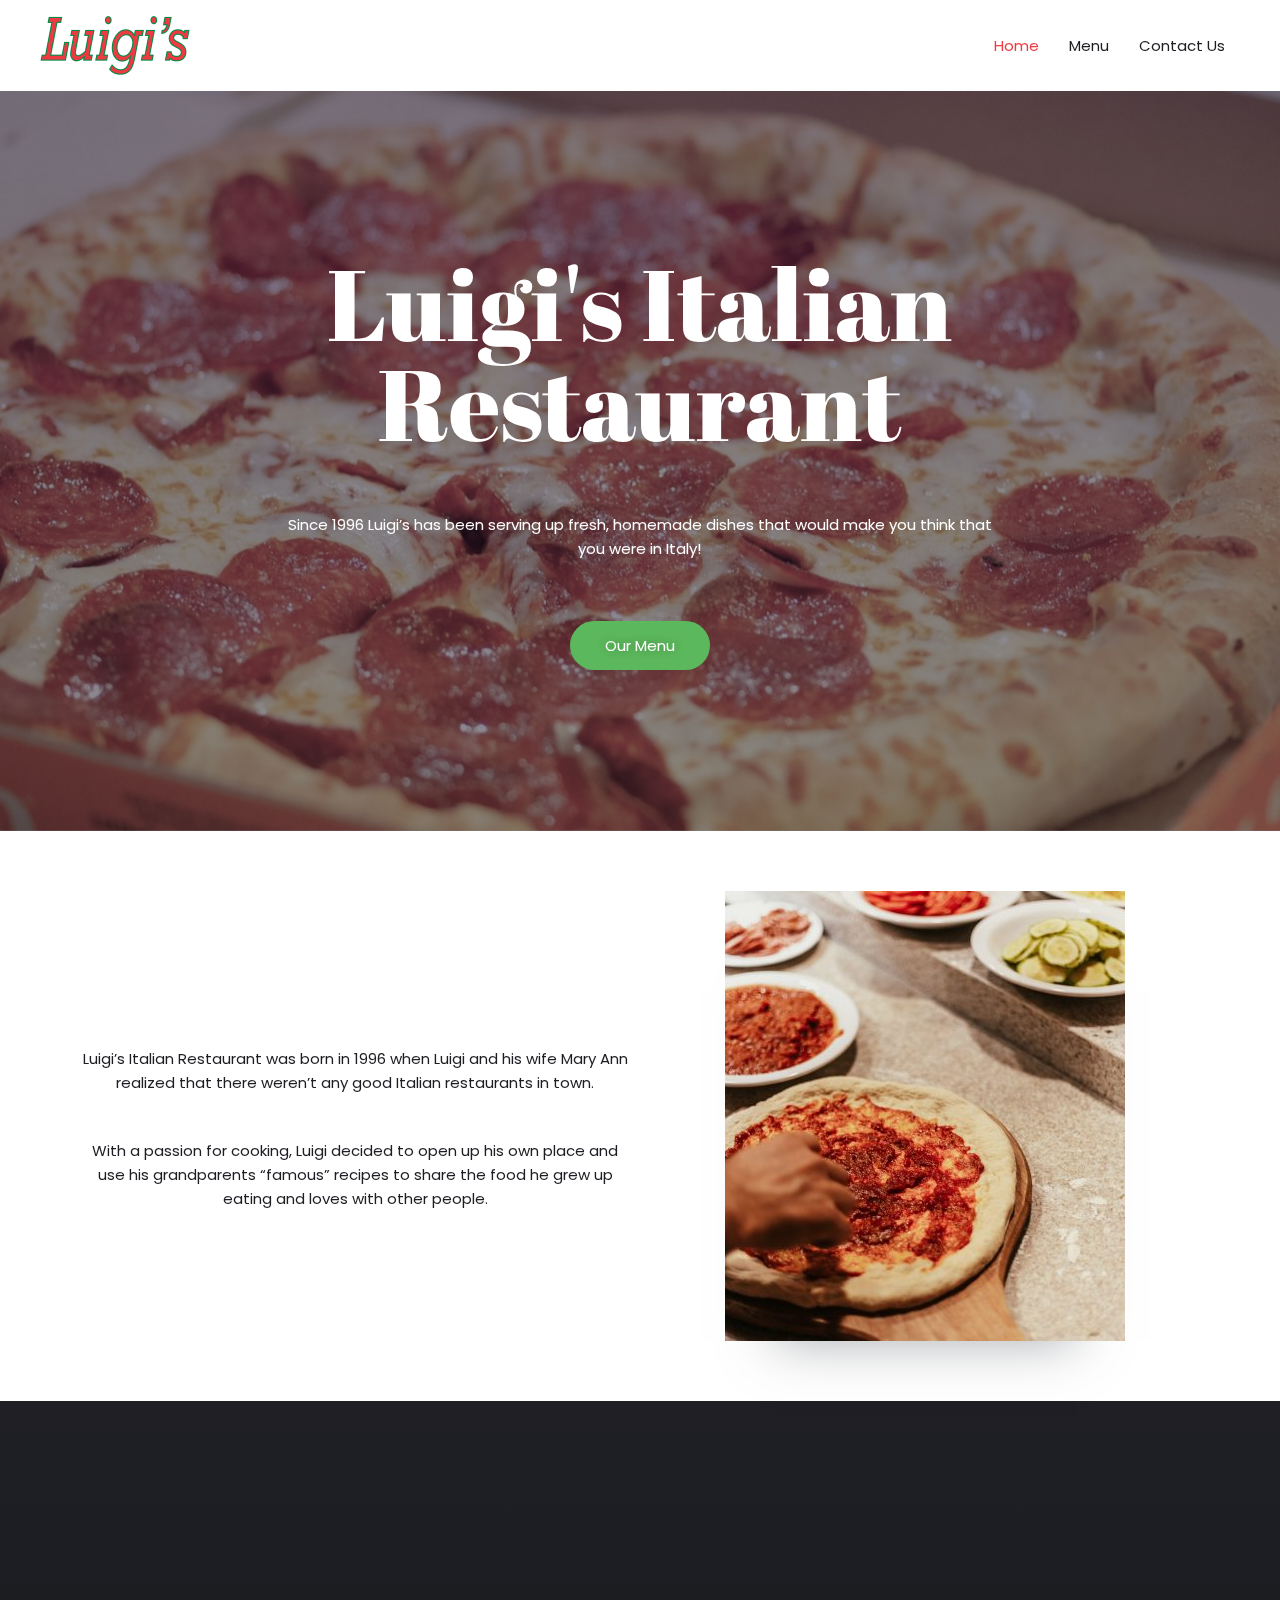
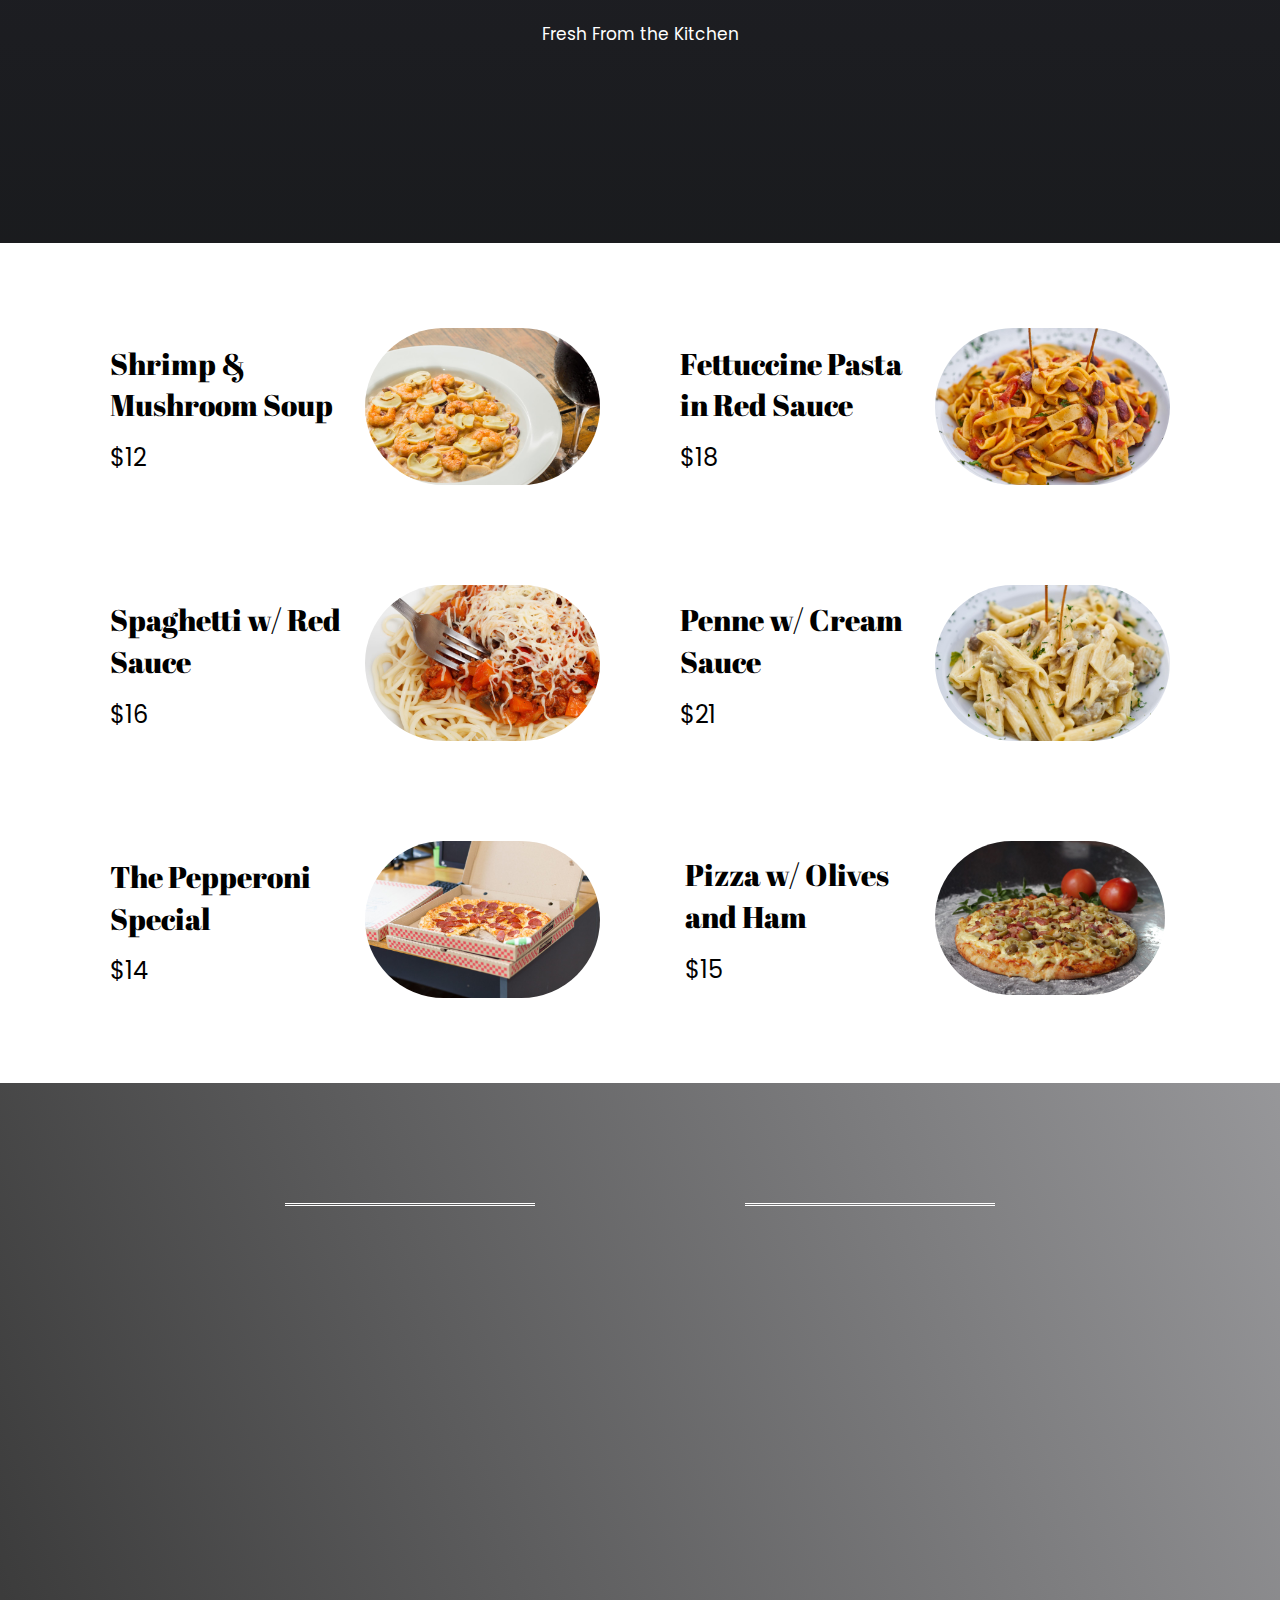
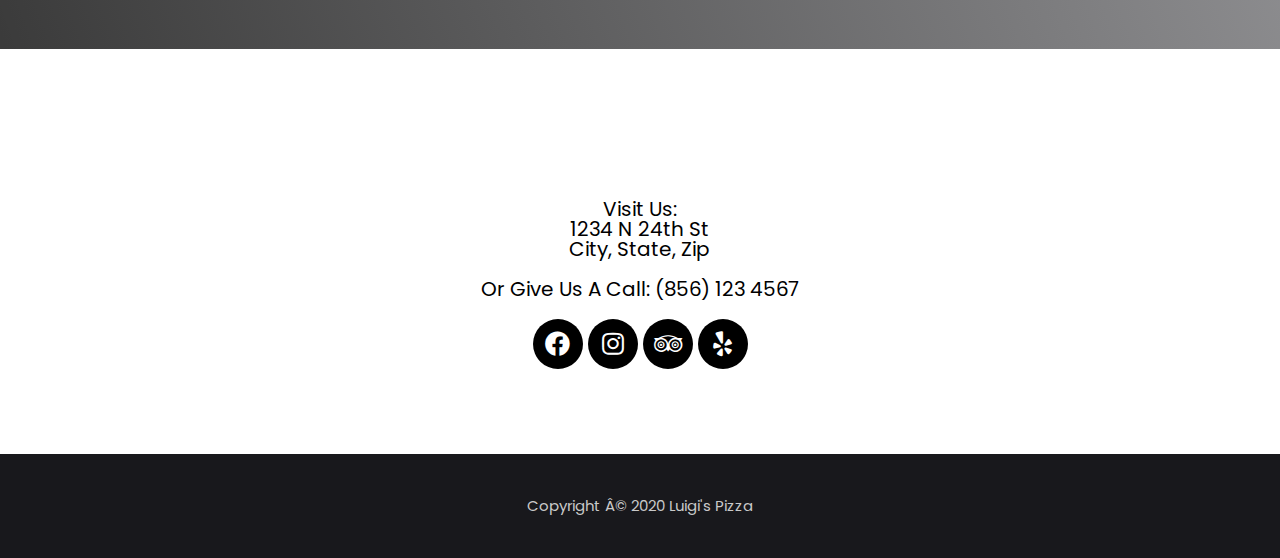
<file: index.html>
<!DOCTYPE html>
<html lang="en-US"><head><meta charset="UTF-8"><meta name="viewport" content="width=device-width, initial-scale=1"><title>Luigi's Pizza – "The best pizza in town"</title><link rel="dns-prefetch" href="//fonts.googleapis.com"><link rel="dns-prefetch" href="//s.w.org"><link rel="stylesheet" id="astra-theme-css-css" href="https://ksentak.github.io/wp-restaurant/wp-content/themes/astra/assets/css/minified/style.min.css" media="all"><style id="astra-theme-css-inline-css">
html{font-size:93.75%;}a,.page-title{color:#ee3a43;}a:hover,a:focus{color:#ee3a43;}body,button,input,select,textarea,.ast-button,.ast-custom-button{font-family:'Poppins',sans-serif;font-weight:400;font-size:15px;font-size:1rem;line-height:1.6;}blockquote{color:#000000;}h1,.entry-content h1,h2,.entry-content h2,h3,.entry-content h3,h4,.entry-content h4,h5,.entry-content h5,h6,.entry-content h6,.site-title,.site-title a{font-family:'Poppins',sans-serif;font-weight:400;}.site-title{font-size:35px;font-size:2.3333333333333rem;}header .site-logo-img .custom-logo-link img{max-width:150px;}.astra-logo-svg{width:150px;}.ast-archive-description .ast-archive-title{font-size:40px;font-size:2.6666666666667rem;}.site-header .site-description{font-size:15px;font-size:1rem;}.entry-title{font-size:30px;font-size:2rem;}.comment-reply-title{font-size:24px;font-size:1.6rem;}.ast-comment-list #cancel-comment-reply-link{font-size:15px;font-size:1rem;}h1,.entry-content h1{font-size:100px;font-size:6.6666666666667rem;font-weight:400;font-family:'Abril Fatface',display;}h2,.entry-content h2{font-size:45px;font-size:3rem;font-weight:400;font-family:'Abril Fatface',display;}h3,.entry-content h3{font-size:30px;font-size:2rem;font-weight:400;font-family:'Abril Fatface',display;line-height:1.39;}h4,.entry-content h4{font-size:24px;font-size:1.6rem;}h5,.entry-content h5{font-size:20px;font-size:1.3333333333333rem;}h6,.entry-content h6{font-size:17px;font-size:1.1333333333333rem;}.ast-single-post .entry-title,.page-title{font-size:30px;font-size:2rem;}#secondary,#secondary button,#secondary input,#secondary select,#secondary textarea{font-size:15px;font-size:1rem;}::selection{background-color:#ee3a43;color:#ffffff;}body,h1,.entry-title a,.entry-content h1,h2,.entry-content h2,h3,.entry-content h3,h4,.entry-content h4,h5,.entry-content h5,h6,.entry-content h6,.wc-block-grid__product-title{color:#1d1d23;}.tagcloud a:hover,.tagcloud a:focus,.tagcloud a.current-item{color:#ffffff;border-color:#ee3a43;background-color:#ee3a43;}.main-header-menu a,.ast-header-custom-item a{color:#1d1d23;}.main-header-menu li:hover > a,.main-header-menu li:hover > .ast-menu-toggle,.main-header-menu .ast-masthead-custom-menu-items a:hover,.main-header-menu li.focus > a,.main-header-menu li.focus > .ast-menu-toggle,.main-header-menu .current-menu-item > a,.main-header-menu .current-menu-ancestor > a,.main-header-menu .current_page_item > a,.main-header-menu .current-menu-item > .ast-menu-toggle,.main-header-menu .current-menu-ancestor > .ast-menu-toggle,.main-header-menu .current_page_item > .ast-menu-toggle{color:#ee3a43;}input:focus,input[type="text"]:focus,input[type="email"]:focus,input[type="url"]:focus,input[type="password"]:focus,input[type="reset"]:focus,input[type="search"]:focus,textarea:focus{border-color:#ee3a43;}input[type="radio"]:checked,input[type=reset],input[type="checkbox"]:checked,input[type="checkbox"]:hover:checked,input[type="checkbox"]:focus:checked,input[type=range]::-webkit-slider-thumb{border-color:#ee3a43;background-color:#ee3a43;box-shadow:none;}.site-footer a:hover + .post-count,.site-footer a:focus + .post-count{background:#ee3a43;border-color:#ee3a43;}.ast-small-footer{color:rgba(255,255,255,0.3);}.ast-small-footer > .ast-footer-overlay{background-color:rgba(0,0,0,0);}.ast-small-footer a{color:rgba(255,255,255,0.5);}.ast-small-footer a:hover{color:#db9423;}.footer-adv .footer-adv-overlay{border-top-style:solid;border-top-color:#7a7a7a;}.ast-comment-meta{line-height:1.666666667;font-size:12px;font-size:0.8rem;}.single .nav-links .nav-previous,.single .nav-links .nav-next,.single .ast-author-details .author-title,.ast-comment-meta{color:#ee3a43;}.entry-meta,.entry-meta *{line-height:1.45;color:#ee3a43;}.entry-meta a:hover,.entry-meta a:hover *,.entry-meta a:focus,.entry-meta a:focus *{color:#ee3a43;}.ast-404-layout-1 .ast-404-text{font-size:200px;font-size:13.333333333333rem;}.widget-title{font-size:21px;font-size:1.4rem;color:#1d1d23;}#cat option,.secondary .calendar_wrap thead a,.secondary .calendar_wrap thead a:visited{color:#ee3a43;}.secondary .calendar_wrap #today,.ast-progress-val span{background:#ee3a43;}.secondary a:hover + .post-count,.secondary a:focus + .post-count{background:#ee3a43;border-color:#ee3a43;}.calendar_wrap #today > a{color:#ffffff;}.ast-pagination a,.page-links .page-link,.single .post-navigation a{color:#ee3a43;}.ast-pagination a:hover,.ast-pagination a:focus,.ast-pagination > span:hover:not(.dots),.ast-pagination > span.current,.page-links > .page-link,.page-links .page-link:hover,.post-navigation a:hover{color:#ee3a43;}.ast-header-break-point .ast-mobile-menu-buttons-minimal.menu-toggle{background:transparent;color:#1d1d23;}.ast-header-break-point .ast-mobile-menu-buttons-outline.menu-toggle{background:transparent;border:1px solid #1d1d23;color:#1d1d23;}.ast-header-break-point .ast-mobile-menu-buttons-fill.menu-toggle{background:#1d1d23;color:#ffffff;}.elementor-button-wrapper .elementor-button,.elementor-button-wrapper .elementor-button:visited,.wp-block-button .wp-block-button__link{border-style:solid;border-top-width:0;border-right-width:0;border-left-width:0;border-bottom-width:0;color:#ffffff;border-color:#db9423;background-color:#db9423;font-family:inherit;font-weight:inherit;line-height:1;}body .elementor-button.elementor-size-sm,body .elementor-button.elementor-size-xs,body .elementor-button.elementor-size-md,body .elementor-button.elementor-size-lg,body .elementor-button.elementor-size-xl,body .elementor-button,.wp-block-button .wp-block-button__link{font-size:15px;font-size:1rem;border-radius:50px;padding-top:17px;padding-right:35px;padding-bottom:17px;padding-left:35px;}.elementor-button-wrapper .elementor-button:hover,.elementor-button-wrapper .elementor-button:focus,.wp-block-button .wp-block-button__link:hover,.wp-block-button .wp-block-button__link:focus{color:#ffffff;background-color:#ed7a00;border-color:#ed7a00;}.elementor-widget-heading h3.elementor-heading-title{line-height:1.39;}.menu-toggle,button,.ast-button,.ast-custom-button,.button,input#submit,input[type="button"],input[type="submit"],input[type="reset"]{border-style:solid;border-top-width:0;border-right-width:0;border-left-width:0;border-bottom-width:0;color:#ffffff;border-color:#db9423;background-color:#db9423;border-radius:50px;padding-top:17px;padding-right:35px;padding-bottom:17px;padding-left:35px;font-family:inherit;font-weight:inherit;font-size:15px;font-size:1rem;line-height:1;}button:focus,.menu-toggle:hover,button:hover,.ast-button:hover,.button:hover,input[type=reset]:hover,input[type=reset]:focus,input#submit:hover,input#submit:focus,input[type="button"]:hover,input[type="button"]:focus,input[type="submit"]:hover,input[type="submit"]:focus{color:#ffffff;background-color:#ed7a00;border-color:#ed7a00;}@media (min-width:545px){.ast-page-builder-template .comments-area,.single.ast-page-builder-template .entry-header,.single.ast-page-builder-template .post-navigation{max-width:1240px;margin-left:auto;margin-right:auto;}}@media (max-width:768px){.ast-archive-description .ast-archive-title{font-size:40px;}.entry-title{font-size:30px;}h1,.entry-content h1{font-size:60px;}h2,.entry-content h2{font-size:40px;}h3,.entry-content h3{font-size:28px;}h4,.entry-content h4{font-size:25px;font-size:1.6666666666667rem;}h5,.entry-content h5{font-size:21px;font-size:1.4rem;}h6,.entry-content h6{font-size:17px;font-size:1.1333333333333rem;}.ast-single-post .entry-title,.page-title{font-size:30px;}#masthead .site-logo-img .custom-logo-link img{max-width:150px;}.astra-logo-svg{width:150px;}.ast-header-break-point .site-logo-img .custom-mobile-logo-link img{max-width:150px;}}@media (max-width:544px){.ast-archive-description .ast-archive-title{font-size:40px;}.entry-title{font-size:30px;}h1,.entry-content h1{font-size:40px;}h2,.entry-content h2{font-size:30px;}h3,.entry-content h3{font-size:22px;}h4,.entry-content h4{font-size:22px;font-size:1.4666666666667rem;}.ast-single-post .entry-title,.page-title{font-size:30px;}.ast-header-break-point .site-branding img,.ast-header-break-point #masthead .site-logo-img .custom-logo-link img{max-width:120px;}.astra-logo-svg{width:120px;}.ast-header-break-point .site-logo-img .custom-mobile-logo-link img{max-width:120px;}}@media (max-width:768px){html{font-size:85.5%;}}@media (max-width:544px){html{font-size:85.5%;}}@media (min-width:769px){.ast-container{max-width:1240px;}}@font-face {font-family: "Astra";src: url( https://ksentak.github.io/wp-restaurant/wp-content/themes/astra/assets/fonts/astra.woff) format("woff"),url( https://ksentak.github.io/wp-restaurant/wp-content/themes/astra/assets/fonts/astra.ttf) format("truetype"),url( https://ksentak.github.io/wp-restaurant/wp-content/themes/astra/assets/fonts/astra.svg#astra) format("svg");font-weight: normal;font-style: normal;font-display: fallback;}@media (max-width:921px) {.main-header-bar .main-header-bar-navigation{display:none;}}.ast-desktop .main-header-menu.submenu-with-border .sub-menu,.ast-desktop .main-header-menu.submenu-with-border .children,.ast-desktop .main-header-menu.submenu-with-border .astra-full-megamenu-wrapper{border-color:#ee3a43;}.ast-desktop .main-header-menu.submenu-with-border .sub-menu,.ast-desktop .main-header-menu.submenu-with-border .children{border-top-width:1px;border-right-width:1px;border-left-width:1px;border-bottom-width:1px;border-style:solid;}.ast-desktop .main-header-menu.submenu-with-border .sub-menu .sub-menu,.ast-desktop .main-header-menu.submenu-with-border .children .children{top:-1px;}.ast-desktop .main-header-menu.submenu-with-border .sub-menu a,.ast-desktop .main-header-menu.submenu-with-border .children a{border-bottom-width:1px;border-style:solid;border-color:#eaeaea;}@media (min-width:769px){.main-header-menu .sub-menu li.ast-left-align-sub-menu:hover > ul,.main-header-menu .sub-menu li.ast-left-align-sub-menu.focus > ul{margin-left:-2px;}}.ast-small-footer{border-top-style:solid;border-top-width:0;border-top-color:#7a7a7a;}.ast-small-footer-wrap{text-align:center;}@media (max-width:920px){.ast-404-layout-1 .ast-404-text{font-size:100px;font-size:6.6666666666667rem;}}.ast-breadcrumbs .trail-browse,.ast-breadcrumbs .trail-items,.ast-breadcrumbs .trail-items li{display:inline-block;margin:0;padding:0;border:none;background:inherit;text-indent:0;}.ast-breadcrumbs .trail-browse{font-size:inherit;font-style:inherit;font-weight:inherit;color:inherit;}.ast-breadcrumbs .trail-items{list-style:none;}.trail-items li::after{padding:0 0.3em;content:"Â»";}.trail-items li:last-of-type::after{display:none;}h1,.entry-content h1,h2,.entry-content h2,h3,.entry-content h3,h4,.entry-content h4,h5,.entry-content h5,h6,.entry-content h6{color:#000000;}.ast-header-break-point .site-header{border-bottom-width:0;}@media (min-width:769px){.main-header-bar{border-bottom-width:0;}}.ast-safari-browser-less-than-11 .main-header-menu .menu-item, .ast-safari-browser-less-than-11 .main-header-bar .ast-masthead-custom-menu-items{display:block;}.main-header-menu .menu-item, .main-header-bar .ast-masthead-custom-menu-items{-js-display:flex;display:flex;-webkit-box-pack:center;-webkit-justify-content:center;-moz-box-pack:center;-ms-flex-pack:center;justify-content:center;-webkit-box-orient:vertical;-webkit-box-direction:normal;-webkit-flex-direction:column;-moz-box-orient:vertical;-moz-box-direction:normal;-ms-flex-direction:column;flex-direction:column;}.main-header-menu > .menu-item > a{height:100%;-webkit-box-align:center;-webkit-align-items:center;-moz-box-align:center;-ms-flex-align:center;align-items:center;-js-display:flex;display:flex;}.ast-primary-menu-disabled .main-header-bar .ast-masthead-custom-menu-items{flex:unset;}.header-main-layout-1 .ast-flex.main-header-container, .header-main-layout-3 .ast-flex.main-header-container{-webkit-align-content:center;-ms-flex-line-pack:center;align-content:center;-webkit-box-align:center;-webkit-align-items:center;-moz-box-align:center;-ms-flex-align:center;align-items:center;}
</style><link rel="stylesheet" id="astra-google-fonts-css" href="//fonts.googleapis.com/css?family=Poppins%3A400%2C%7CAbril+Fatface%3A400&display=fallback&ver=2.3.0" media="all"><link rel="stylesheet" id="astra-menu-animation-css" href="https://ksentak.github.io/wp-restaurant/wp-content/themes/astra/assets/css/minified/menu-animation.min.css" media="all"><link rel="stylesheet" id="wp-block-library-css" href="https://ksentak.github.io/wp-restaurant/wp-includes/css/dist/block-library/style.min.css" media="all"><link rel="stylesheet" id="contact-form-7-css" href="https://ksentak.github.io/wp-restaurant/wp-content/plugins/contact-form-7/includes/css/styles.css" media="all"><link rel="stylesheet" id="astra-contact-form-7-css" href="https://ksentak.github.io/wp-restaurant/wp-content/themes/astra/assets/css/minified/compatibility/contact-form-7.min.css" media="all"><link rel="stylesheet" id="wpforms-base-css" href="https://ksentak.github.io/wp-restaurant/wp-content/plugins/wpforms-lite/assets/css/wpforms-base.css" media="all"><link rel="stylesheet" id="hfe-style-css" href="https://ksentak.github.io/wp-restaurant/wp-content/plugins/header-footer-elementor/assets/css/header-footer-elementor.css" media="all"><link rel="stylesheet" id="elementor-icons-css" href="https://ksentak.github.io/wp-restaurant/wp-content/plugins/elementor/assets/lib/eicons/css/elementor-icons.min.css" media="all"><link rel="stylesheet" id="elementor-animations-css" href="https://ksentak.github.io/wp-restaurant/wp-content/plugins/elementor/assets/lib/animations/animations.min.css" media="all"><link rel="stylesheet" id="elementor-frontend-css" href="https://ksentak.github.io/wp-restaurant/wp-content/plugins/elementor/assets/css/frontend.min.css" media="all"><link rel="stylesheet" id="font-awesome-5-all-css" href="https://ksentak.github.io/wp-restaurant/wp-content/plugins/elementor/assets/lib/font-awesome/css/all.min.css" media="all"><link rel="stylesheet" id="font-awesome-4-shim-css" href="https://ksentak.github.io/wp-restaurant/wp-content/plugins/elementor/assets/lib/font-awesome/css/v4-shims.min.css" media="all"><link rel="stylesheet" id="elementor-post-481-css" href="https://ksentak.github.io/wp-restaurant/wp-content/uploads/elementor/css/post-481.css" media="all"><link rel="stylesheet" id="elementor-post-430-css" href="https://ksentak.github.io/wp-restaurant/wp-content/uploads/elementor/css/post-430.css" media="all"><link rel="stylesheet" id="elementor-icons-shared-0-css" href="https://ksentak.github.io/wp-restaurant/wp-content/plugins/elementor/assets/lib/font-awesome/css/fontawesome.min.css" media="all"><link rel="stylesheet" id="elementor-icons-fa-brands-css" href="https://ksentak.github.io/wp-restaurant/wp-content/plugins/elementor/assets/lib/font-awesome/css/brands.min.css" media="all"><script src="https://ksentak.github.io/wp-restaurant/wp-includes/js/jquery/jquery.js"></script><script src="https://ksentak.github.io/wp-restaurant/wp-includes/js/jquery/jquery-migrate.min.js"></script><script src="https://ksentak.github.io/wp-restaurant/wp-content/plugins/elementor/assets/lib/font-awesome/js/v4-shims.min.js"></script><style>.recentcomments a{display:inline !important;padding:0 !important;margin:0 !important;}</style></head><body itemtype="https://schema.org/WebPage" itemscope="itemscope" class="home page-template-default page page-id-481 wp-custom-logo ehf-footer ehf-template-astra ehf-stylesheet-astra ast-desktop ast-page-builder-template ast-no-sidebar astra-2.3.0 ast-header-custom-item-inside ast-single-post ast-inherit-site-logo-transparent elementor-default elementor-page elementor-page-481">

<div class="hfeed site" id="page">
	<a class="skip-link screen-reader-text" href="#content">Skip to content</a>

	
	
		<header class="site-header ast-primary-submenu-animation-fade header-main-layout-1 ast-primary-menu-enabled ast-menu-toggle-icon ast-mobile-header-inline" id="masthead" itemtype="https://schema.org/WPHeader" itemscope="itemscope"><div class="main-header-bar-wrap">
	<div class="main-header-bar">
				<div class="ast-container">

			<div class="ast-flex main-header-container">
				
		<div class="site-branding">
			<div class="ast-site-identity" itemtype="https://schema.org/Organization" itemscope="itemscope">
				<span class="site-logo-img"><a href="https://ksentak.github.io/wp-restaurant/" class="custom-logo-link" rel="home"><img width="150" height="61" src="https://ksentak.github.io/wp-restaurant/wp-content/uploads/2020/02/cropped-Luigis-Logo-150x61.png" class="custom-logo" alt="Luigi's Pizza" srcset="https://ksentak.github.io/wp-restaurant/wp-content/uploads/2020/02/cropped-Luigis-Logo-150x61.png 150w,https://ksentak.github.io/wp-restaurant/wp-content/uploads/2020/02/cropped-Luigis-Logo-300x122.png 300w,https://ksentak.github.io/wp-restaurant/wp-content/uploads/2020/02/cropped-Luigis-Logo-1024x417.png 1024w,https://ksentak.github.io/wp-restaurant/wp-content/uploads/2020/02/cropped-Luigis-Logo-768x313.png 768w,https://ksentak.github.io/wp-restaurant/wp-content/uploads/2020/02/cropped-Luigis-Logo.png 1152w" sizes="(max-width: 150px) 100vw, 150px"></a></span>			</div>
		</div>

		
				<div class="ast-mobile-menu-buttons">

			
					<div class="ast-button-wrap">
			<button type="button" class="menu-toggle main-header-menu-toggle  ast-mobile-menu-buttons-fill " aria-controls="primary-menu" aria-expanded="false">
				<span class="screen-reader-text">Main Menu</span>
				<span class="menu-toggle-icon"></span>
							</button>
		</div>
			
			
		</div>
			<div class="ast-main-header-bar-alignment"><div class="main-header-bar-navigation"><nav class="ast-flex-grow-1 navigation-accessibility" id="site-navigation" aria-label="Site Navigation" itemtype="https://schema.org/SiteNavigationElement" itemscope="itemscope"><div class="main-navigation"><ul id="primary-menu" class="main-header-menu ast-nav-menu ast-flex ast-justify-content-flex-end  submenu-with-border astra-menu-animation-fade "><li id="menu-item-485" class="menu-item menu-item-type-post_type menu-item-object-page menu-item-home current-menu-item page_item page-item-481 current_page_item menu-item-485"><a href="https://ksentak.github.io/wp-restaurant/" aria-current="page">Home</a></li>
<li id="menu-item-486" class="menu-item menu-item-type-post_type menu-item-object-page menu-item-486"><a href="https://ksentak.github.io/wp-restaurant/menu/">Menu</a></li>
<li id="menu-item-488" class="menu-item menu-item-type-post_type menu-item-object-page menu-item-488"><a href="https://ksentak.github.io/wp-restaurant/contact-us-2/">Contact Us</a></li>
</ul></div></nav></div></div>			</div>
		</div>
			</div> 
</div> 

			
		</header><div id="content" class="site-content">

		<div class="ast-container">

		

	<div id="primary" class="content-area primary">

		
					<main id="main" class="site-main"><article class="post-481 page type-page status-publish ast-article-single" id="post-481" itemtype="https://schema.org/CreativeWork" itemscope="itemscope"><header class="entry-header ast-header-without-markup"></header><div class="entry-content clear" itemprop="text">

		
				<div data-elementor-type="wp-post" data-elementor-id="481" class="elementor elementor-481" data-elementor-settings="[]">
			<div class="elementor-inner">
				<div class="elementor-section-wrap">
							<section class="elementor-element elementor-element-3c635b68 elementor-section-height-min-height elementor-section-content-middle elementor-section-boxed elementor-section-height-default elementor-section-items-middle elementor-section elementor-top-section" data-id="3c635b68" data-element_type="section" data-settings='{"background_background":"slideshow","background_slideshow_gallery":[{"id":568,"url":"https:\/\/ksentak.github.io\/wp-restaurant\/wp-content\/uploads\/2020\/02\/pizza1-2.jpeg"},{"id":569,"url":"https:\/\/ksentak.github.io\/wp-restaurant\/wp-content\/uploads\/2020\/02\/pizza2-1.jpeg"},{"id":570,"url":"https:\/\/ksentak.github.io\/wp-restaurant\/wp-content\/uploads\/2020\/02\/pizza3.jpeg"}],"background_slideshow_loop":"yes","background_slideshow_slide_duration":5000,"background_slideshow_slide_transition":"fade","background_slideshow_transition_duration":500}'><div class="elementor-background-overlay"></div>
							<div class="elementor-container elementor-column-gap-extended">
				<div class="elementor-row">
				<div class="elementor-element elementor-element-524b0677 elementor-column elementor-col-16 elementor-top-column" data-id="524b0677" data-element_type="column">
			<div class="elementor-column-wrap">
					<div class="elementor-widget-wrap">
						</div>
			</div>
		</div>
				<div class="elementor-element elementor-element-2f23f96 elementor-column elementor-col-66 elementor-top-column" data-id="2f23f96" data-element_type="column">
			<div class="elementor-column-wrap  elementor-element-populated">
					<div class="elementor-widget-wrap">
				<div class="elementor-element elementor-element-25809d89 elementor-invisible elementor-widget elementor-widget-heading" data-id="25809d89" data-element_type="widget" data-settings='{"_animation":"fadeInDown","_animation_delay":200}' data-widget_type="heading.default">
				<div class="elementor-widget-container">
			<h1 class="elementor-heading-title elementor-size-default">Luigi's Italian Restaurant</h1>		</div>
				</div>
				<div class="elementor-element elementor-element-1cb0aab7 elementor-hidden-phone elementor-invisible elementor-widget elementor-widget-text-editor" data-id="1cb0aab7" data-element_type="widget" data-settings='{"_animation":"fadeInUp","_animation_delay":400}' data-widget_type="text-editor.default">
				<div class="elementor-widget-container">
					<div class="elementor-text-editor elementor-clearfix"><p>Since 1996 Luigi’s has been serving up fresh, homemade dishes that would make you think that you were in Italy!</p></div>
				</div>
				</div>
				<div class="elementor-element elementor-element-b98e346 elementor-button-success elementor-align-center elementor-widget elementor-widget-button" data-id="b98e346" data-element_type="widget" data-widget_type="button.default">
				<div class="elementor-widget-container">
					<div class="elementor-button-wrapper">
			<a href="https://ksentak.github.io/wp-restaurant/menu/" class="elementor-button-link elementor-button elementor-size-md" role="button" id="menubtn">
						<span class="elementor-button-content-wrapper">
						<span class="elementor-button-text">Our Menu</span>
		</span>
					</a>
		</div>
				</div>
				</div>
						</div>
			</div>
		</div>
				<div class="elementor-element elementor-element-652f3c83 elementor-column elementor-col-16 elementor-top-column" data-id="652f3c83" data-element_type="column">
			<div class="elementor-column-wrap">
					<div class="elementor-widget-wrap">
						</div>
			</div>
		</div>
						</div>
			</div>
		</section><section class="elementor-element elementor-element-14f1821f elementor-section-content-middle elementor-section-boxed elementor-section-height-default elementor-section-height-default elementor-section elementor-top-section" data-id="14f1821f" data-element_type="section" data-settings='{"background_background":"classic"}'><div class="elementor-background-overlay"></div>
							<div class="elementor-container elementor-column-gap-default">
				<div class="elementor-row">
				<div class="elementor-element elementor-element-8a0b65 elementor-column elementor-col-50 elementor-top-column" data-id="8a0b65" data-element_type="column" data-settings='{"background_background":"classic"}'>
			<div class="elementor-column-wrap  elementor-element-populated">
					<div class="elementor-widget-wrap">
				<div class="elementor-element elementor-element-825bad8 elementor-invisible elementor-widget elementor-widget-heading" data-id="825bad8" data-element_type="widget" data-settings='{"_animation":"fadeInDown"}' data-widget_type="heading.default">
				<div class="elementor-widget-container">
			<h2 class="elementor-heading-title elementor-size-default">Our Story</h2>		</div>
				</div>
				<div class="elementor-element elementor-element-6130385 elementor-widget elementor-widget-text-editor" data-id="6130385" data-element_type="widget" data-widget_type="text-editor.default">
				<div class="elementor-widget-container">
					<div class="elementor-text-editor elementor-clearfix"><p>Luigi’s Italian Restaurant was born in 1996 when Luigi and his wife Mary Ann realized that there weren’t any good Italian restaurants in town.</p></div>
				</div>
				</div>
				<div class="elementor-element elementor-element-736089bd elementor-widget elementor-widget-text-editor" data-id="736089bd" data-element_type="widget" data-widget_type="text-editor.default">
				<div class="elementor-widget-container">
					<div class="elementor-text-editor elementor-clearfix"><p>With a passion for cooking, Luigi decided to open up his own place and use his grandparents “famous” recipes to share the food he grew up eating and loves with other people.</p></div>
				</div>
				</div>
						</div>
			</div>
		</div>
				<div class="elementor-element elementor-element-6503f8ad elementor-column elementor-col-50 elementor-top-column" data-id="6503f8ad" data-element_type="column">
			<div class="elementor-column-wrap  elementor-element-populated">
					<div class="elementor-widget-wrap">
				<div class="elementor-element elementor-element-592cd26e elementor-widget elementor-widget-image" data-id="592cd26e" data-element_type="widget" data-widget_type="image.default">
				<div class="elementor-widget-container">
					<div class="elementor-image">
										<img src="https://ksentak.github.io/wp-restaurant/wp-content/uploads/elementor/thumbs/person-making-pizza-3343621-scaled-okqhr4jsn6nm8yexu84dneu7z3a5ic7xcdlhgejyxg.jpg" title="person-making-pizza-3343621" alt="person-making-pizza-3343621"></div>
				</div>
				</div>
						</div>
			</div>
		</div>
						</div>
			</div>
		</section><section class="elementor-element elementor-element-5c6d1622 elementor-section-boxed elementor-section-height-default elementor-section-height-default elementor-section elementor-top-section" data-id="5c6d1622" data-element_type="section" data-settings='{"background_background":"classic"}'><div class="elementor-background-overlay"></div>
							<div class="elementor-container elementor-column-gap-no">
				<div class="elementor-row">
				<div class="elementor-element elementor-element-4bb2fb36 elementor-column elementor-col-100 elementor-top-column" data-id="4bb2fb36" data-element_type="column">
			<div class="elementor-column-wrap  elementor-element-populated">
					<div class="elementor-widget-wrap">
				<section class="elementor-element elementor-element-61a53baf elementor-section-boxed elementor-section-height-default elementor-section-height-default elementor-section elementor-inner-section" data-id="61a53baf" data-element_type="section"><div class="elementor-container elementor-column-gap-default">
				<div class="elementor-row">
				<div class="elementor-element elementor-element-3e5da6d2 elementor-column elementor-col-25 elementor-inner-column" data-id="3e5da6d2" data-element_type="column">
			<div class="elementor-column-wrap">
					<div class="elementor-widget-wrap">
						</div>
			</div>
		</div>
				<div class="elementor-element elementor-element-3f1e3a4c elementor-column elementor-col-50 elementor-inner-column" data-id="3f1e3a4c" data-element_type="column">
			<div class="elementor-column-wrap  elementor-element-populated">
					<div class="elementor-widget-wrap">
				<div class="elementor-element elementor-element-2a0a75a1 elementor-invisible elementor-widget elementor-widget-heading" data-id="2a0a75a1" data-element_type="widget" data-settings='{"_animation":"fadeInDown"}' data-widget_type="heading.default">
				<div class="elementor-widget-container">
			<h2 class="elementor-heading-title elementor-size-default">Our Specials</h2>		</div>
				</div>
				<div class="elementor-element elementor-element-bf6d0c8 elementor-widget elementor-widget-heading" data-id="bf6d0c8" data-element_type="widget" data-widget_type="heading.default">
				<div class="elementor-widget-container">
			<h6 class="elementor-heading-title elementor-size-default">Fresh From the Kitchen</h6>		</div>
				</div>
				<div class="elementor-element elementor-element-4f5f4fec elementor-invisible elementor-widget elementor-widget-text-editor" data-id="4f5f4fec" data-element_type="widget" data-settings='{"_animation":"fadeInUp","_animation_delay":200}' data-widget_type="text-editor.default">
				<div class="elementor-widget-container">
					<div class="elementor-text-editor elementor-clearfix"></div>
				</div>
				</div>
						</div>
			</div>
		</div>
				<div class="elementor-element elementor-element-38c3a0e5 elementor-column elementor-col-25 elementor-inner-column" data-id="38c3a0e5" data-element_type="column">
			<div class="elementor-column-wrap">
					<div class="elementor-widget-wrap">
						</div>
			</div>
		</div>
						</div>
			</div>
		</section></div>
			</div>
		</div>
						</div>
			</div>
		</section><section class="elementor-element elementor-element-3f7e8350 elementor-section-boxed elementor-section-height-default elementor-section-height-default elementor-section elementor-top-section" data-id="3f7e8350" data-element_type="section" data-settings='{"background_background":"classic"}'><div class="elementor-background-overlay"></div>
							<div class="elementor-container elementor-column-gap-wider">
				<div class="elementor-row">
				<div class="elementor-element elementor-element-59706ec0 elementor-column elementor-col-50 elementor-top-column" data-id="59706ec0" data-element_type="column">
			<div class="elementor-column-wrap  elementor-element-populated">
					<div class="elementor-widget-wrap">
				<section class="elementor-element elementor-element-6a85224 elementor-section-content-middle elementor-reverse-tablet elementor-reverse-mobile elementor-section-boxed elementor-section-height-default elementor-section-height-default elementor-section elementor-inner-section" data-id="6a85224" data-element_type="section"><div class="elementor-container elementor-column-gap-default">
				<div class="elementor-row">
				<div class="elementor-element elementor-element-3654df1f elementor-column elementor-col-50 elementor-inner-column" data-id="3654df1f" data-element_type="column">
			<div class="elementor-column-wrap  elementor-element-populated">
					<div class="elementor-widget-wrap">
				<div class="elementor-element elementor-element-1e6dee36 elementor-widget elementor-widget-heading" data-id="1e6dee36" data-element_type="widget" data-widget_type="heading.default">
				<div class="elementor-widget-container">
			<h3 class="elementor-heading-title elementor-size-default">Shrimp & Mushroom Soup</h3>		</div>
				</div>
				<div class="elementor-element elementor-element-57c276f6 elementor-widget elementor-widget-heading" data-id="57c276f6" data-element_type="widget" data-widget_type="heading.default">
				<div class="elementor-widget-container">
			<h4 class="elementor-heading-title elementor-size-default">$12</h4>		</div>
				</div>
						</div>
			</div>
		</div>
				<div class="elementor-element elementor-element-1515c318 elementor-column elementor-col-50 elementor-inner-column" data-id="1515c318" data-element_type="column">
			<div class="elementor-column-wrap  elementor-element-populated">
					<div class="elementor-widget-wrap">
				<div class="elementor-element elementor-element-1f00c99b elementor-widget elementor-widget-image" data-id="1f00c99b" data-element_type="widget" data-widget_type="image.default">
				<div class="elementor-widget-container">
					<div class="elementor-image">
										<img width="2560" height="1707" src="https://ksentak.github.io/wp-restaurant/wp-content/uploads/2020/02/mushroom-soup-on-plate-beside-wine-glass-1058714-scaled.jpg" class="attachment-full size-full" alt="" srcset="https://ksentak.github.io/wp-restaurant/wp-content/uploads/2020/02/mushroom-soup-on-plate-beside-wine-glass-1058714-scaled.jpg 2560w,https://ksentak.github.io/wp-restaurant/wp-content/uploads/2020/02/mushroom-soup-on-plate-beside-wine-glass-1058714-300x200.jpg 300w,https://ksentak.github.io/wp-restaurant/wp-content/uploads/2020/02/mushroom-soup-on-plate-beside-wine-glass-1058714-1024x683.jpg 1024w,https://ksentak.github.io/wp-restaurant/wp-content/uploads/2020/02/mushroom-soup-on-plate-beside-wine-glass-1058714-768x512.jpg 768w,https://ksentak.github.io/wp-restaurant/wp-content/uploads/2020/02/mushroom-soup-on-plate-beside-wine-glass-1058714-1536x1024.jpg 1536w,https://ksentak.github.io/wp-restaurant/wp-content/uploads/2020/02/mushroom-soup-on-plate-beside-wine-glass-1058714-2048x1365.jpg 2048w" sizes="(max-width: 2560px) 100vw, 2560px"></div>
				</div>
				</div>
						</div>
			</div>
		</div>
						</div>
			</div>
		</section><section class="elementor-element elementor-element-37bbc2c5 elementor-section-content-middle elementor-reverse-tablet elementor-reverse-mobile elementor-section-boxed elementor-section-height-default elementor-section-height-default elementor-section elementor-inner-section" data-id="37bbc2c5" data-element_type="section"><div class="elementor-container elementor-column-gap-default">
				<div class="elementor-row">
				<div class="elementor-element elementor-element-5faffebd elementor-column elementor-col-50 elementor-inner-column" data-id="5faffebd" data-element_type="column">
			<div class="elementor-column-wrap  elementor-element-populated">
					<div class="elementor-widget-wrap">
				<div class="elementor-element elementor-element-5928942c elementor-widget elementor-widget-heading" data-id="5928942c" data-element_type="widget" data-widget_type="heading.default">
				<div class="elementor-widget-container">
			<h3 class="elementor-heading-title elementor-size-default">Spaghetti w/ Red Sauce</h3>		</div>
				</div>
				<div class="elementor-element elementor-element-62e23de0 elementor-widget elementor-widget-heading" data-id="62e23de0" data-element_type="widget" data-widget_type="heading.default">
				<div class="elementor-widget-container">
			<h4 class="elementor-heading-title elementor-size-default">$16</h4>		</div>
				</div>
						</div>
			</div>
		</div>
				<div class="elementor-element elementor-element-4c2d4d71 elementor-column elementor-col-50 elementor-inner-column" data-id="4c2d4d71" data-element_type="column">
			<div class="elementor-column-wrap  elementor-element-populated">
					<div class="elementor-widget-wrap">
				<div class="elementor-element elementor-element-437b6a3c elementor-widget elementor-widget-image" data-id="437b6a3c" data-element_type="widget" data-widget_type="image.default">
				<div class="elementor-widget-container">
					<div class="elementor-image">
										<img width="2560" height="1706" src="https://ksentak.github.io/wp-restaurant/wp-content/uploads/2020/02/food-plate-italian-dinner-41320-scaled.jpg" class="attachment-full size-full" alt="" srcset="https://ksentak.github.io/wp-restaurant/wp-content/uploads/2020/02/food-plate-italian-dinner-41320-scaled.jpg 2560w,https://ksentak.github.io/wp-restaurant/wp-content/uploads/2020/02/food-plate-italian-dinner-41320-300x200.jpg 300w,https://ksentak.github.io/wp-restaurant/wp-content/uploads/2020/02/food-plate-italian-dinner-41320-1024x683.jpg 1024w,https://ksentak.github.io/wp-restaurant/wp-content/uploads/2020/02/food-plate-italian-dinner-41320-768x512.jpg 768w,https://ksentak.github.io/wp-restaurant/wp-content/uploads/2020/02/food-plate-italian-dinner-41320-1536x1024.jpg 1536w,https://ksentak.github.io/wp-restaurant/wp-content/uploads/2020/02/food-plate-italian-dinner-41320-2048x1365.jpg 2048w" sizes="(max-width: 2560px) 100vw, 2560px"></div>
				</div>
				</div>
						</div>
			</div>
		</div>
						</div>
			</div>
		</section><section class="elementor-element elementor-element-65390927 elementor-section-content-middle elementor-reverse-tablet elementor-reverse-mobile elementor-section-boxed elementor-section-height-default elementor-section-height-default elementor-section elementor-inner-section" data-id="65390927" data-element_type="section"><div class="elementor-container elementor-column-gap-default">
				<div class="elementor-row">
				<div class="elementor-element elementor-element-a0eb60d elementor-column elementor-col-50 elementor-inner-column" data-id="a0eb60d" data-element_type="column">
			<div class="elementor-column-wrap  elementor-element-populated">
					<div class="elementor-widget-wrap">
				<div class="elementor-element elementor-element-569bcce elementor-widget elementor-widget-heading" data-id="569bcce" data-element_type="widget" data-widget_type="heading.default">
				<div class="elementor-widget-container">
			<h3 class="elementor-heading-title elementor-size-default">The Pepperoni Special</h3>		</div>
				</div>
				<div class="elementor-element elementor-element-39120723 elementor-widget elementor-widget-heading" data-id="39120723" data-element_type="widget" data-widget_type="heading.default">
				<div class="elementor-widget-container">
			<h4 class="elementor-heading-title elementor-size-default">$14</h4>		</div>
				</div>
						</div>
			</div>
		</div>
				<div class="elementor-element elementor-element-52fd096c elementor-column elementor-col-50 elementor-inner-column" data-id="52fd096c" data-element_type="column">
			<div class="elementor-column-wrap  elementor-element-populated">
					<div class="elementor-widget-wrap">
				<div class="elementor-element elementor-element-d464058 elementor-widget elementor-widget-image" data-id="d464058" data-element_type="widget" data-widget_type="image.default">
				<div class="elementor-widget-container">
					<div class="elementor-image">
										<img width="2560" height="1707" src="https://ksentak.github.io/wp-restaurant/wp-content/uploads/2020/02/baked-box-cheese-close-up-280453-scaled.jpg" class="attachment-full size-full" alt="" srcset="https://ksentak.github.io/wp-restaurant/wp-content/uploads/2020/02/baked-box-cheese-close-up-280453-scaled.jpg 2560w,https://ksentak.github.io/wp-restaurant/wp-content/uploads/2020/02/baked-box-cheese-close-up-280453-300x200.jpg 300w,https://ksentak.github.io/wp-restaurant/wp-content/uploads/2020/02/baked-box-cheese-close-up-280453-1024x683.jpg 1024w,https://ksentak.github.io/wp-restaurant/wp-content/uploads/2020/02/baked-box-cheese-close-up-280453-768x512.jpg 768w,https://ksentak.github.io/wp-restaurant/wp-content/uploads/2020/02/baked-box-cheese-close-up-280453-1536x1024.jpg 1536w,https://ksentak.github.io/wp-restaurant/wp-content/uploads/2020/02/baked-box-cheese-close-up-280453-2048x1365.jpg 2048w" sizes="(max-width: 2560px) 100vw, 2560px"></div>
				</div>
				</div>
						</div>
			</div>
		</div>
						</div>
			</div>
		</section></div>
			</div>
		</div>
				<div class="elementor-element elementor-element-7ee7d14a elementor-column elementor-col-50 elementor-top-column" data-id="7ee7d14a" data-element_type="column">
			<div class="elementor-column-wrap  elementor-element-populated">
					<div class="elementor-widget-wrap">
				<section class="elementor-element elementor-element-7f39c1ed elementor-section-content-middle elementor-reverse-tablet elementor-reverse-mobile elementor-section-boxed elementor-section-height-default elementor-section-height-default elementor-section elementor-inner-section" data-id="7f39c1ed" data-element_type="section"><div class="elementor-container elementor-column-gap-default">
				<div class="elementor-row">
				<div class="elementor-element elementor-element-5fbb2a36 elementor-column elementor-col-50 elementor-inner-column" data-id="5fbb2a36" data-element_type="column">
			<div class="elementor-column-wrap  elementor-element-populated">
					<div class="elementor-widget-wrap">
				<div class="elementor-element elementor-element-4215c31c elementor-widget elementor-widget-heading" data-id="4215c31c" data-element_type="widget" data-widget_type="heading.default">
				<div class="elementor-widget-container">
			<h3 class="elementor-heading-title elementor-size-default">Fettuccine Pasta in Red Sauce </h3>		</div>
				</div>
				<div class="elementor-element elementor-element-69b064da elementor-widget elementor-widget-heading" data-id="69b064da" data-element_type="widget" data-widget_type="heading.default">
				<div class="elementor-widget-container">
			<h4 class="elementor-heading-title elementor-size-default">$18</h4>		</div>
				</div>
						</div>
			</div>
		</div>
				<div class="elementor-element elementor-element-202a5c6d elementor-column elementor-col-50 elementor-inner-column" data-id="202a5c6d" data-element_type="column">
			<div class="elementor-column-wrap  elementor-element-populated">
					<div class="elementor-widget-wrap">
				<div class="elementor-element elementor-element-43665352 elementor-widget elementor-widget-image" data-id="43665352" data-element_type="widget" data-widget_type="image.default">
				<div class="elementor-widget-container">
					<div class="elementor-image">
										<img width="2560" height="1707" src="https://ksentak.github.io/wp-restaurant/wp-content/uploads/2020/02/pasta-on-white-plate-on-focus-photo-1527603-scaled.jpg" class="attachment-full size-full" alt="" srcset="https://ksentak.github.io/wp-restaurant/wp-content/uploads/2020/02/pasta-on-white-plate-on-focus-photo-1527603-scaled.jpg 2560w,https://ksentak.github.io/wp-restaurant/wp-content/uploads/2020/02/pasta-on-white-plate-on-focus-photo-1527603-300x200.jpg 300w,https://ksentak.github.io/wp-restaurant/wp-content/uploads/2020/02/pasta-on-white-plate-on-focus-photo-1527603-1024x683.jpg 1024w,https://ksentak.github.io/wp-restaurant/wp-content/uploads/2020/02/pasta-on-white-plate-on-focus-photo-1527603-768x512.jpg 768w,https://ksentak.github.io/wp-restaurant/wp-content/uploads/2020/02/pasta-on-white-plate-on-focus-photo-1527603-1536x1024.jpg 1536w,https://ksentak.github.io/wp-restaurant/wp-content/uploads/2020/02/pasta-on-white-plate-on-focus-photo-1527603-2048x1365.jpg 2048w" sizes="(max-width: 2560px) 100vw, 2560px"></div>
				</div>
				</div>
						</div>
			</div>
		</div>
						</div>
			</div>
		</section><section class="elementor-element elementor-element-55adf8f4 elementor-section-content-middle elementor-reverse-tablet elementor-reverse-mobile elementor-section-boxed elementor-section-height-default elementor-section-height-default elementor-section elementor-inner-section" data-id="55adf8f4" data-element_type="section"><div class="elementor-container elementor-column-gap-default">
				<div class="elementor-row">
				<div class="elementor-element elementor-element-36d5e301 elementor-column elementor-col-50 elementor-inner-column" data-id="36d5e301" data-element_type="column">
			<div class="elementor-column-wrap  elementor-element-populated">
					<div class="elementor-widget-wrap">
				<div class="elementor-element elementor-element-4b36e270 elementor-widget elementor-widget-heading" data-id="4b36e270" data-element_type="widget" data-widget_type="heading.default">
				<div class="elementor-widget-container">
			<h3 class="elementor-heading-title elementor-size-default">Penne w/ Cream Sauce</h3>		</div>
				</div>
				<div class="elementor-element elementor-element-4d466df4 elementor-widget elementor-widget-heading" data-id="4d466df4" data-element_type="widget" data-widget_type="heading.default">
				<div class="elementor-widget-container">
			<h4 class="elementor-heading-title elementor-size-default">$21</h4>		</div>
				</div>
						</div>
			</div>
		</div>
				<div class="elementor-element elementor-element-a2509f7 elementor-column elementor-col-50 elementor-inner-column" data-id="a2509f7" data-element_type="column">
			<div class="elementor-column-wrap  elementor-element-populated">
					<div class="elementor-widget-wrap">
				<div class="elementor-element elementor-element-3b12c4f5 elementor-widget elementor-widget-image" data-id="3b12c4f5" data-element_type="widget" data-widget_type="image.default">
				<div class="elementor-widget-container">
					<div class="elementor-image">
										<img width="2560" height="1706" src="https://ksentak.github.io/wp-restaurant/wp-content/uploads/2020/02/food-photography-of-pasta-1438672-scaled.jpg" class="attachment-full size-full" alt="" srcset="https://ksentak.github.io/wp-restaurant/wp-content/uploads/2020/02/food-photography-of-pasta-1438672-scaled.jpg 2560w,https://ksentak.github.io/wp-restaurant/wp-content/uploads/2020/02/food-photography-of-pasta-1438672-300x200.jpg 300w,https://ksentak.github.io/wp-restaurant/wp-content/uploads/2020/02/food-photography-of-pasta-1438672-1024x683.jpg 1024w,https://ksentak.github.io/wp-restaurant/wp-content/uploads/2020/02/food-photography-of-pasta-1438672-768x512.jpg 768w,https://ksentak.github.io/wp-restaurant/wp-content/uploads/2020/02/food-photography-of-pasta-1438672-1536x1024.jpg 1536w,https://ksentak.github.io/wp-restaurant/wp-content/uploads/2020/02/food-photography-of-pasta-1438672-2048x1365.jpg 2048w" sizes="(max-width: 2560px) 100vw, 2560px"></div>
				</div>
				</div>
						</div>
			</div>
		</div>
						</div>
			</div>
		</section><section class="elementor-element elementor-element-57ef8335 elementor-section-content-middle elementor-reverse-tablet elementor-reverse-mobile elementor-section-boxed elementor-section-height-default elementor-section-height-default elementor-section elementor-inner-section" data-id="57ef8335" data-element_type="section"><div class="elementor-container elementor-column-gap-default">
				<div class="elementor-row">
				<div class="elementor-element elementor-element-6662ee68 elementor-column elementor-col-50 elementor-inner-column" data-id="6662ee68" data-element_type="column">
			<div class="elementor-column-wrap  elementor-element-populated">
					<div class="elementor-widget-wrap">
				<div class="elementor-element elementor-element-75049c84 elementor-widget elementor-widget-heading" data-id="75049c84" data-element_type="widget" data-widget_type="heading.default">
				<div class="elementor-widget-container">
			<h3 class="elementor-heading-title elementor-size-default">Pizza w/ Olives and Ham</h3>		</div>
				</div>
				<div class="elementor-element elementor-element-4c1991c5 elementor-widget elementor-widget-heading" data-id="4c1991c5" data-element_type="widget" data-widget_type="heading.default">
				<div class="elementor-widget-container">
			<h4 class="elementor-heading-title elementor-size-default">$15</h4>		</div>
				</div>
						</div>
			</div>
		</div>
				<div class="elementor-element elementor-element-7ce06b6a elementor-column elementor-col-50 elementor-inner-column" data-id="7ce06b6a" data-element_type="column">
			<div class="elementor-column-wrap  elementor-element-populated">
					<div class="elementor-widget-wrap">
				<div class="elementor-element elementor-element-3e9c2e7c elementor-widget elementor-widget-image" data-id="3e9c2e7c" data-element_type="widget" data-widget_type="image.default">
				<div class="elementor-widget-container">
					<div class="elementor-image">
										<img width="2560" height="1707" src="https://ksentak.github.io/wp-restaurant/wp-content/uploads/2020/02/photography-of-pizza-with-olive-toppings-1069449-scaled.jpg" class="attachment-full size-full" alt="" srcset="https://ksentak.github.io/wp-restaurant/wp-content/uploads/2020/02/photography-of-pizza-with-olive-toppings-1069449-scaled.jpg 2560w,https://ksentak.github.io/wp-restaurant/wp-content/uploads/2020/02/photography-of-pizza-with-olive-toppings-1069449-300x200.jpg 300w,https://ksentak.github.io/wp-restaurant/wp-content/uploads/2020/02/photography-of-pizza-with-olive-toppings-1069449-1024x683.jpg 1024w,https://ksentak.github.io/wp-restaurant/wp-content/uploads/2020/02/photography-of-pizza-with-olive-toppings-1069449-768x512.jpg 768w,https://ksentak.github.io/wp-restaurant/wp-content/uploads/2020/02/photography-of-pizza-with-olive-toppings-1069449-1536x1024.jpg 1536w,https://ksentak.github.io/wp-restaurant/wp-content/uploads/2020/02/photography-of-pizza-with-olive-toppings-1069449-2048x1365.jpg 2048w" sizes="(max-width: 2560px) 100vw, 2560px"></div>
				</div>
				</div>
						</div>
			</div>
		</div>
						</div>
			</div>
		</section></div>
			</div>
		</div>
						</div>
			</div>
		</section><section class="elementor-element elementor-element-34a43ec5 elementor-section-content-middle elementor-section-boxed elementor-section-height-default elementor-section-height-default elementor-section elementor-top-section" data-id="34a43ec5" data-element_type="section" data-settings='{"background_background":"classic"}'><div class="elementor-background-overlay"></div>
							<div class="elementor-container elementor-column-gap-extended">
				<div class="elementor-row">
				<div class="elementor-element elementor-element-2a751f91 elementor-column elementor-col-16 elementor-top-column" data-id="2a751f91" data-element_type="column">
			<div class="elementor-column-wrap">
					<div class="elementor-widget-wrap">
						</div>
			</div>
		</div>
				<div class="elementor-element elementor-element-415f8fe6 elementor-column elementor-col-66 elementor-top-column" data-id="415f8fe6" data-element_type="column">
			<div class="elementor-column-wrap  elementor-element-populated">
					<div class="elementor-widget-wrap">
				<section class="elementor-element elementor-element-c78e478 elementor-section-content-middle elementor-section-boxed elementor-section-height-default elementor-section-height-default elementor-section elementor-inner-section" data-id="c78e478" data-element_type="section"><div class="elementor-container elementor-column-gap-default">
				<div class="elementor-row">
				<div class="elementor-element elementor-element-1780eb4c elementor-column elementor-col-33 elementor-inner-column" data-id="1780eb4c" data-element_type="column">
			<div class="elementor-column-wrap  elementor-element-populated">
					<div class="elementor-widget-wrap">
				<div class="elementor-element elementor-element-7f0d56e1 elementor-widget elementor-widget-divider" data-id="7f0d56e1" data-element_type="widget" data-widget_type="divider.default">
				<div class="elementor-widget-container">
					<div class="elementor-divider">
			<span class="elementor-divider-separator">
						</span>
		</div>
				</div>
				</div>
						</div>
			</div>
		</div>
				<div class="elementor-element elementor-element-74b98af4 elementor-column elementor-col-33 elementor-inner-column" data-id="74b98af4" data-element_type="column">
			<div class="elementor-column-wrap">
					<div class="elementor-widget-wrap">
						</div>
			</div>
		</div>
				<div class="elementor-element elementor-element-42f296a4 elementor-column elementor-col-33 elementor-inner-column" data-id="42f296a4" data-element_type="column">
			<div class="elementor-column-wrap  elementor-element-populated">
					<div class="elementor-widget-wrap">
				<div class="elementor-element elementor-element-8ec37a6 elementor-widget elementor-widget-divider" data-id="8ec37a6" data-element_type="widget" data-widget_type="divider.default">
				<div class="elementor-widget-container">
					<div class="elementor-divider">
			<span class="elementor-divider-separator">
						</span>
		</div>
				</div>
				</div>
						</div>
			</div>
		</div>
						</div>
			</div>
		</section><div class="elementor-element elementor-element-2367c792 elementor-invisible elementor-widget elementor-widget-heading" data-id="2367c792" data-element_type="widget" data-settings='{"_animation":"fadeInDown"}' data-widget_type="heading.default">
				<div class="elementor-widget-container">
			<h4 class="elementor-heading-title elementor-size-default">Enjoy 50% Off All Appetizers</h4>		</div>
				</div>
				<div class="elementor-element elementor-element-2d198e1 elementor-invisible elementor-widget elementor-widget-heading" data-id="2d198e1" data-element_type="widget" data-settings='{"_animation":"fadeInDown"}' data-widget_type="heading.default">
				<div class="elementor-widget-container">
			<h2 class="elementor-heading-title elementor-size-default">Happy Hour</h2>		</div>
				</div>
				<div class="elementor-element elementor-element-65f65c42 elementor-invisible elementor-widget elementor-widget-text-editor" data-id="65f65c42" data-element_type="widget" data-settings='{"_animation":"fadeInUp","_animation_delay":200}' data-widget_type="text-editor.default">
				<div class="elementor-widget-container">
					<div class="elementor-text-editor elementor-clearfix"><p>Weekdays , 4PM – 6PM</p></div>
				</div>
				</div>
						</div>
			</div>
		</div>
				<div class="elementor-element elementor-element-c782de3 elementor-column elementor-col-16 elementor-top-column" data-id="c782de3" data-element_type="column">
			<div class="elementor-column-wrap">
					<div class="elementor-widget-wrap">
						</div>
			</div>
		</div>
						</div>
			</div>
		</section></div>
			</div>
		</div>
		
		
		
	</div>

	
	
</article></main></div>


			
			</div> 

		</div>

		
		
				<footer itemtype="https://schema.org/WPFooter" itemscope="itemscope" id="colophon" role="contentinfo"><div class="footer-width-fixer">		<div data-elementor-type="wp-post" data-elementor-id="430" class="elementor elementor-430" data-elementor-settings="[]">
			<div class="elementor-inner">
				<div class="elementor-section-wrap">
							<section class="elementor-element elementor-element-0f5aa25 elementor-section-boxed elementor-section-height-default elementor-section-height-default elementor-section elementor-top-section" data-id="0f5aa25" data-element_type="section" data-settings='{"background_background":"classic"}'><div class="elementor-background-overlay"></div>
							<div class="elementor-container elementor-column-gap-extended">
				<div class="elementor-row">
				<div class="elementor-element elementor-element-f67d616 elementor-column elementor-col-100 elementor-top-column" data-id="f67d616" data-element_type="column">
			<div class="elementor-column-wrap  elementor-element-populated">
					<div class="elementor-widget-wrap">
				<section class="elementor-element elementor-element-75783d1 elementor-section-boxed elementor-section-height-default elementor-section-height-default elementor-section elementor-inner-section" data-id="75783d1" data-element_type="section"><div class="elementor-container elementor-column-gap-default">
				<div class="elementor-row">
				<div class="elementor-element elementor-element-3a179f7 elementor-column elementor-col-16 elementor-inner-column" data-id="3a179f7" data-element_type="column">
			<div class="elementor-column-wrap">
					<div class="elementor-widget-wrap">
						</div>
			</div>
		</div>
				<div class="elementor-element elementor-element-230282d elementor-column elementor-col-66 elementor-inner-column" data-id="230282d" data-element_type="column">
			<div class="elementor-column-wrap  elementor-element-populated">
					<div class="elementor-widget-wrap">
				<div class="elementor-element elementor-element-7df6cec elementor-invisible elementor-widget elementor-widget-heading" data-id="7df6cec" data-element_type="widget" data-settings='{"_animation":"fadeInDown"}' data-widget_type="heading.default">
				<div class="elementor-widget-container">
			<h2 class="elementor-heading-title elementor-size-default">Let's Eat.</h2>		</div>
				</div>
				<div class="elementor-element elementor-element-37d79d0 elementor-widget elementor-widget-heading" data-id="37d79d0" data-element_type="widget" data-widget_type="heading.default">
				<div class="elementor-widget-container">
			<h5 class="elementor-heading-title elementor-size-default">Visit Us: <br>
1234 N 24th St <br>
City, State, Zip</h5>		</div>
				</div>
				<div class="elementor-element elementor-element-39d1f3b elementor-widget elementor-widget-heading" data-id="39d1f3b" data-element_type="widget" data-widget_type="heading.default">
				<div class="elementor-widget-container">
			<h5 class="elementor-heading-title elementor-size-default">Or Give Us A Call: (856) 123 4567</h5>		</div>
				</div>
						</div>
			</div>
		</div>
				<div class="elementor-element elementor-element-1b119b9 elementor-column elementor-col-16 elementor-inner-column" data-id="1b119b9" data-element_type="column">
			<div class="elementor-column-wrap">
					<div class="elementor-widget-wrap">
						</div>
			</div>
		</div>
						</div>
			</div>
		</section><div class="elementor-element elementor-element-fe7ffb8 elementor-shape-circle elementor-widget elementor-widget-social-icons" data-id="fe7ffb8" data-element_type="widget" data-widget_type="social-icons.default">
				<div class="elementor-widget-container">
					<div class="elementor-social-icons-wrapper">
							<a href="" class="elementor-icon elementor-social-icon elementor-social-icon-facebook elementor-repeater-item-55dfcd6" target="_blank">
					<span class="elementor-screen-only">Facebook</span>
					<i class="fab fa-facebook"></i>				</a>
							<a href="" class="elementor-icon elementor-social-icon elementor-social-icon-instagram elementor-repeater-item-6b3eed7" target="_blank">
					<span class="elementor-screen-only">Instagram</span>
					<i class="fab fa-instagram"></i>				</a>
							<a href="" class="elementor-icon elementor-social-icon elementor-social-icon-tripadvisor elementor-repeater-item-75d4fd2" target="_blank">
					<span class="elementor-screen-only">Tripadvisor</span>
					<i class="fab fa-tripadvisor"></i>				</a>
							<a href="" class="elementor-icon elementor-social-icon elementor-social-icon-yelp elementor-repeater-item-b02b732" target="_blank">
					<span class="elementor-screen-only">Yelp</span>
					<i class="fab fa-yelp"></i>				</a>
					</div>
				</div>
				</div>
						</div>
			</div>
		</div>
						</div>
			</div>
		</section><section class="elementor-element elementor-element-65b4457 elementor-section-boxed elementor-section-height-default elementor-section-height-default elementor-section elementor-top-section" data-id="65b4457" data-element_type="section" data-settings='{"background_background":"classic"}'><div class="elementor-background-overlay"></div>
							<div class="elementor-container elementor-column-gap-default">
				<div class="elementor-row">
				<div class="elementor-element elementor-element-82ec2ab elementor-column elementor-col-100 elementor-top-column" data-id="82ec2ab" data-element_type="column">
			<div class="elementor-column-wrap  elementor-element-populated">
					<div class="elementor-widget-wrap">
				<div class="elementor-element elementor-element-0fdda06 elementor-widget elementor-widget-copyright" data-id="0fdda06" data-element_type="widget" data-widget_type="copyright.default">
				<div class="elementor-widget-container">
					<div class="hfe-copyright-wrapper">
							<span>Copyright Â© 2020 Luigi's Pizza</span>
					</div>
				</div>
				</div>
						</div>
			</div>
		</div>
						</div>
			</div>
		</section></div>
			</div>
		</div>
		</div>		</footer></div>

	
	<script>
var astra = {"break_point":"921","isRtl":""};
</script><script src="https://ksentak.github.io/wp-restaurant/wp-content/themes/astra/assets/js/minified/style.min.js"></script><script>
var wpcf7 = {"apiSettings":{"root":"https:\/\/ksentak.github.io\/wp-restaurant\/wp-json\/contact-form-7\/v1","namespace":"contact-form-7\/v1"}};
</script><script src="https://ksentak.github.io/wp-restaurant/wp-content/plugins/contact-form-7/includes/js/scripts.js"></script><script src="https://ksentak.github.io/wp-restaurant/wp-content/plugins/elementor/assets/js/frontend-modules.min.js"></script><script src="https://ksentak.github.io/wp-restaurant/wp-includes/js/jquery/ui/position.min.js"></script><script src="https://ksentak.github.io/wp-restaurant/wp-content/plugins/elementor/assets/lib/dialog/dialog.min.js"></script><script src="https://ksentak.github.io/wp-restaurant/wp-content/plugins/elementor/assets/lib/waypoints/waypoints.min.js"></script><script src="https://ksentak.github.io/wp-restaurant/wp-content/plugins/elementor/assets/lib/swiper/swiper.min.js"></script><script>
var elementorFrontendConfig = {"environmentMode":{"edit":false,"wpPreview":false},"is_rtl":false,"breakpoints":{"xs":0,"sm":480,"md":768,"lg":1025,"xl":1440,"xxl":1600},"version":"2.8.5","urls":{"assets":"https:\/\/ksentak.github.io\/wp-restaurant\/wp-content\/plugins\/elementor\/assets\/"},"settings":{"page":[],"general":{"elementor_global_image_lightbox":"yes"},"editorPreferences":[]},"post":{"id":481,"title":"Home","excerpt":""}};
</script><script src="https://ksentak.github.io/wp-restaurant/wp-content/plugins/elementor/assets/js/frontend.min.js"></script><script>
			/(trident|msie)/i.test(navigator.userAgent)&&document.getElementById&&window.addEventListener&&window.addEventListener("hashchange",function(){var t,e=location.hash.substring(1);/^[A-z0-9_-]+$/.test(e)&&(t=document.getElementById(e))&&(/^(?:a|select|input|button|textarea)$/i.test(t.tagName)||(t.tabIndex=-1),t.focus())},!1);
			</script></body></html>
</file>
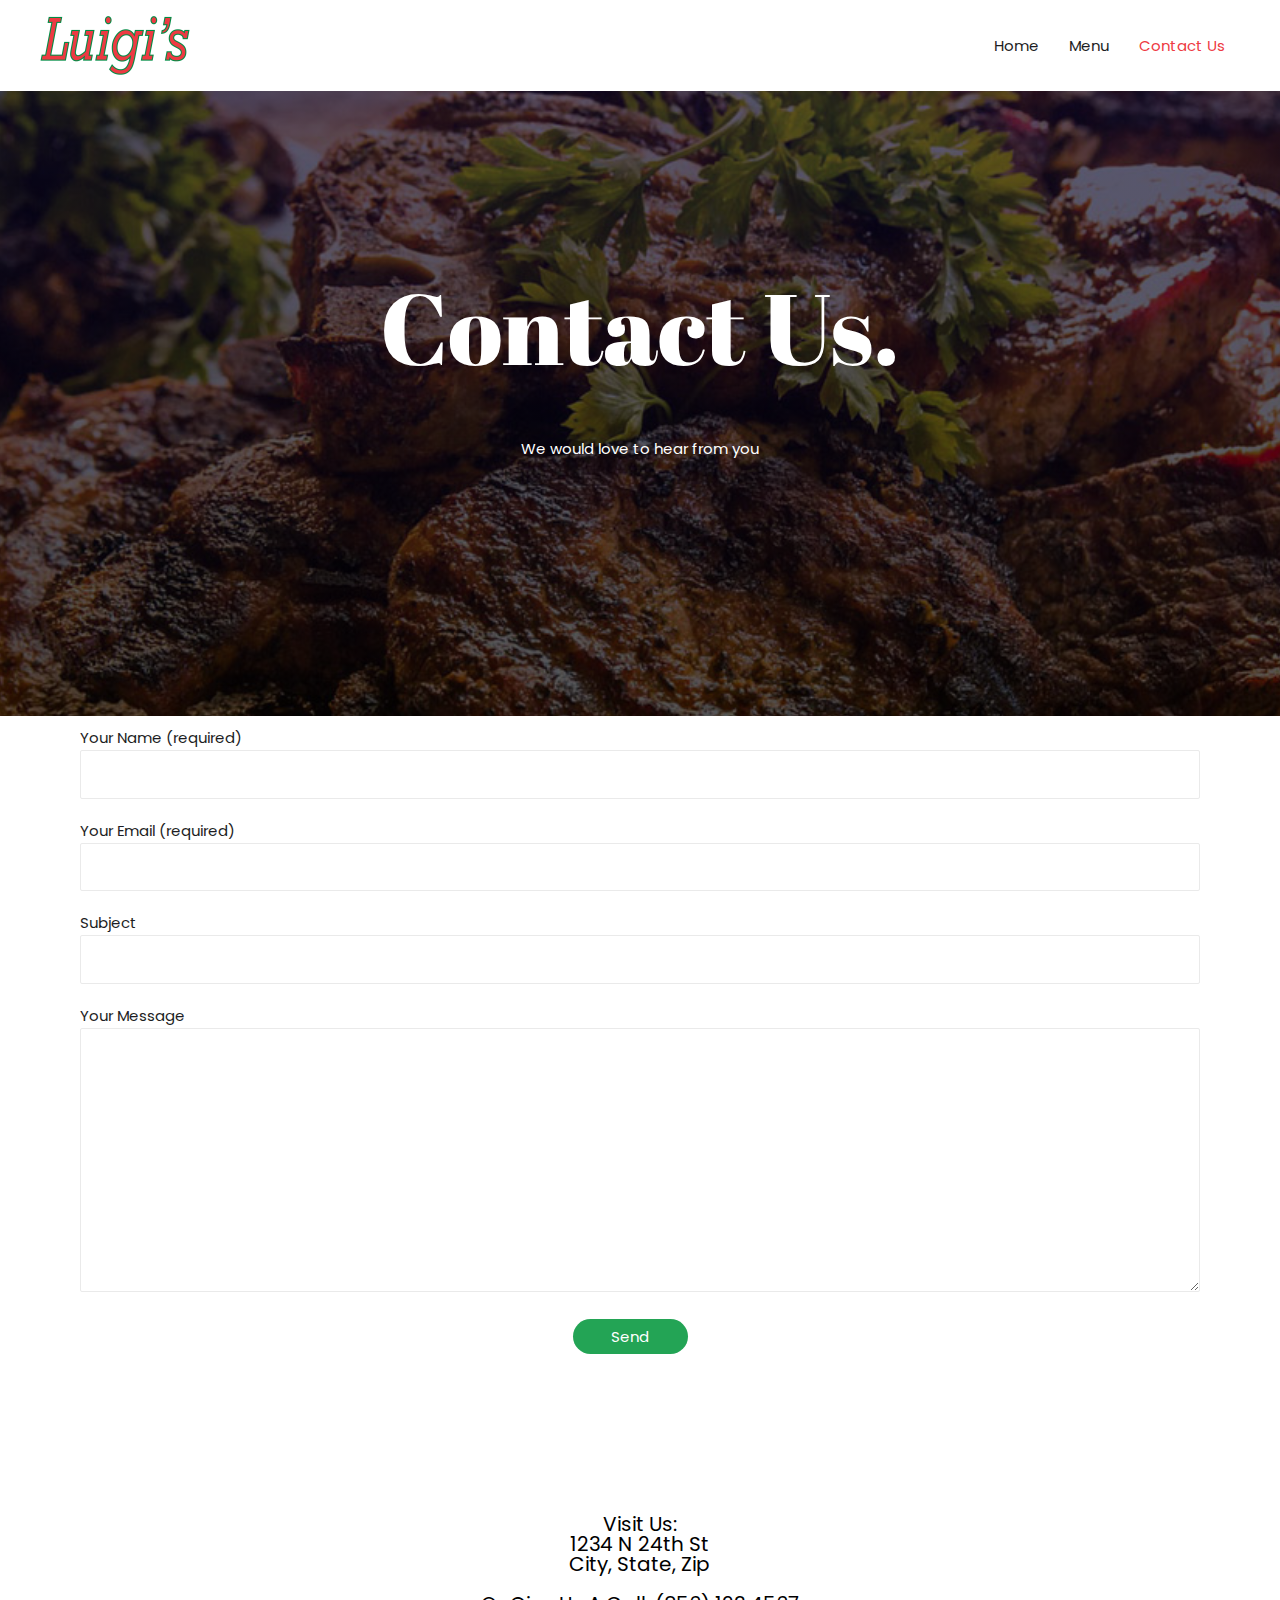
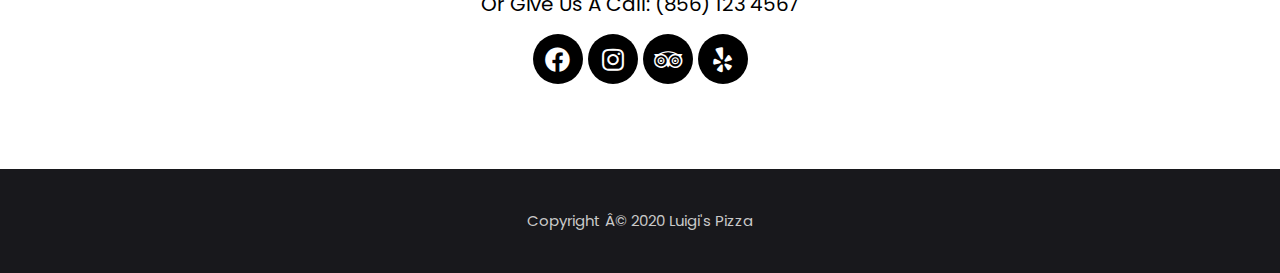
<file: contact-us-2/index.html>
<!DOCTYPE html>
<html lang="en-US"><head><meta charset="UTF-8"><meta name="viewport" content="width=device-width, initial-scale=1"><title>Contact Us – Luigi's Pizza</title><link rel="dns-prefetch" href="//fonts.googleapis.com"><link rel="dns-prefetch" href="//s.w.org"><link rel="stylesheet" id="astra-theme-css-css" href="https://ksentak.github.io/wp-restaurant/wp-content/themes/astra/assets/css/minified/style.min.css" media="all"><style id="astra-theme-css-inline-css">
html{font-size:93.75%;}a,.page-title{color:#ee3a43;}a:hover,a:focus{color:#ee3a43;}body,button,input,select,textarea,.ast-button,.ast-custom-button{font-family:'Poppins',sans-serif;font-weight:400;font-size:15px;font-size:1rem;line-height:1.6;}blockquote{color:#000000;}h1,.entry-content h1,h2,.entry-content h2,h3,.entry-content h3,h4,.entry-content h4,h5,.entry-content h5,h6,.entry-content h6,.site-title,.site-title a{font-family:'Poppins',sans-serif;font-weight:400;}.site-title{font-size:35px;font-size:2.3333333333333rem;}header .site-logo-img .custom-logo-link img{max-width:150px;}.astra-logo-svg{width:150px;}.ast-archive-description .ast-archive-title{font-size:40px;font-size:2.6666666666667rem;}.site-header .site-description{font-size:15px;font-size:1rem;}.entry-title{font-size:30px;font-size:2rem;}.comment-reply-title{font-size:24px;font-size:1.6rem;}.ast-comment-list #cancel-comment-reply-link{font-size:15px;font-size:1rem;}h1,.entry-content h1{font-size:100px;font-size:6.6666666666667rem;font-weight:400;font-family:'Abril Fatface',display;}h2,.entry-content h2{font-size:45px;font-size:3rem;font-weight:400;font-family:'Abril Fatface',display;}h3,.entry-content h3{font-size:30px;font-size:2rem;font-weight:400;font-family:'Abril Fatface',display;line-height:1.39;}h4,.entry-content h4{font-size:24px;font-size:1.6rem;}h5,.entry-content h5{font-size:20px;font-size:1.3333333333333rem;}h6,.entry-content h6{font-size:17px;font-size:1.1333333333333rem;}.ast-single-post .entry-title,.page-title{font-size:30px;font-size:2rem;}#secondary,#secondary button,#secondary input,#secondary select,#secondary textarea{font-size:15px;font-size:1rem;}::selection{background-color:#ee3a43;color:#ffffff;}body,h1,.entry-title a,.entry-content h1,h2,.entry-content h2,h3,.entry-content h3,h4,.entry-content h4,h5,.entry-content h5,h6,.entry-content h6,.wc-block-grid__product-title{color:#1d1d23;}.tagcloud a:hover,.tagcloud a:focus,.tagcloud a.current-item{color:#ffffff;border-color:#ee3a43;background-color:#ee3a43;}.main-header-menu a,.ast-header-custom-item a{color:#1d1d23;}.main-header-menu li:hover > a,.main-header-menu li:hover > .ast-menu-toggle,.main-header-menu .ast-masthead-custom-menu-items a:hover,.main-header-menu li.focus > a,.main-header-menu li.focus > .ast-menu-toggle,.main-header-menu .current-menu-item > a,.main-header-menu .current-menu-ancestor > a,.main-header-menu .current_page_item > a,.main-header-menu .current-menu-item > .ast-menu-toggle,.main-header-menu .current-menu-ancestor > .ast-menu-toggle,.main-header-menu .current_page_item > .ast-menu-toggle{color:#ee3a43;}input:focus,input[type="text"]:focus,input[type="email"]:focus,input[type="url"]:focus,input[type="password"]:focus,input[type="reset"]:focus,input[type="search"]:focus,textarea:focus{border-color:#ee3a43;}input[type="radio"]:checked,input[type=reset],input[type="checkbox"]:checked,input[type="checkbox"]:hover:checked,input[type="checkbox"]:focus:checked,input[type=range]::-webkit-slider-thumb{border-color:#ee3a43;background-color:#ee3a43;box-shadow:none;}.site-footer a:hover + .post-count,.site-footer a:focus + .post-count{background:#ee3a43;border-color:#ee3a43;}.ast-small-footer{color:rgba(255,255,255,0.3);}.ast-small-footer > .ast-footer-overlay{background-color:rgba(0,0,0,0);}.ast-small-footer a{color:rgba(255,255,255,0.5);}.ast-small-footer a:hover{color:#db9423;}.footer-adv .footer-adv-overlay{border-top-style:solid;border-top-color:#7a7a7a;}.ast-comment-meta{line-height:1.666666667;font-size:12px;font-size:0.8rem;}.single .nav-links .nav-previous,.single .nav-links .nav-next,.single .ast-author-details .author-title,.ast-comment-meta{color:#ee3a43;}.entry-meta,.entry-meta *{line-height:1.45;color:#ee3a43;}.entry-meta a:hover,.entry-meta a:hover *,.entry-meta a:focus,.entry-meta a:focus *{color:#ee3a43;}.ast-404-layout-1 .ast-404-text{font-size:200px;font-size:13.333333333333rem;}.widget-title{font-size:21px;font-size:1.4rem;color:#1d1d23;}#cat option,.secondary .calendar_wrap thead a,.secondary .calendar_wrap thead a:visited{color:#ee3a43;}.secondary .calendar_wrap #today,.ast-progress-val span{background:#ee3a43;}.secondary a:hover + .post-count,.secondary a:focus + .post-count{background:#ee3a43;border-color:#ee3a43;}.calendar_wrap #today > a{color:#ffffff;}.ast-pagination a,.page-links .page-link,.single .post-navigation a{color:#ee3a43;}.ast-pagination a:hover,.ast-pagination a:focus,.ast-pagination > span:hover:not(.dots),.ast-pagination > span.current,.page-links > .page-link,.page-links .page-link:hover,.post-navigation a:hover{color:#ee3a43;}.ast-header-break-point .ast-mobile-menu-buttons-minimal.menu-toggle{background:transparent;color:#1d1d23;}.ast-header-break-point .ast-mobile-menu-buttons-outline.menu-toggle{background:transparent;border:1px solid #1d1d23;color:#1d1d23;}.ast-header-break-point .ast-mobile-menu-buttons-fill.menu-toggle{background:#1d1d23;color:#ffffff;}.elementor-button-wrapper .elementor-button,.elementor-button-wrapper .elementor-button:visited,.wp-block-button .wp-block-button__link{border-style:solid;border-top-width:0;border-right-width:0;border-left-width:0;border-bottom-width:0;color:#ffffff;border-color:#db9423;background-color:#db9423;font-family:inherit;font-weight:inherit;line-height:1;}body .elementor-button.elementor-size-sm,body .elementor-button.elementor-size-xs,body .elementor-button.elementor-size-md,body .elementor-button.elementor-size-lg,body .elementor-button.elementor-size-xl,body .elementor-button,.wp-block-button .wp-block-button__link{font-size:15px;font-size:1rem;border-radius:50px;padding-top:17px;padding-right:35px;padding-bottom:17px;padding-left:35px;}.elementor-button-wrapper .elementor-button:hover,.elementor-button-wrapper .elementor-button:focus,.wp-block-button .wp-block-button__link:hover,.wp-block-button .wp-block-button__link:focus{color:#ffffff;background-color:#ed7a00;border-color:#ed7a00;}.elementor-widget-heading h3.elementor-heading-title{line-height:1.39;}.menu-toggle,button,.ast-button,.ast-custom-button,.button,input#submit,input[type="button"],input[type="submit"],input[type="reset"]{border-style:solid;border-top-width:0;border-right-width:0;border-left-width:0;border-bottom-width:0;color:#ffffff;border-color:#db9423;background-color:#db9423;border-radius:50px;padding-top:17px;padding-right:35px;padding-bottom:17px;padding-left:35px;font-family:inherit;font-weight:inherit;font-size:15px;font-size:1rem;line-height:1;}button:focus,.menu-toggle:hover,button:hover,.ast-button:hover,.button:hover,input[type=reset]:hover,input[type=reset]:focus,input#submit:hover,input#submit:focus,input[type="button"]:hover,input[type="button"]:focus,input[type="submit"]:hover,input[type="submit"]:focus{color:#ffffff;background-color:#ed7a00;border-color:#ed7a00;}@media (min-width:545px){.ast-page-builder-template .comments-area,.single.ast-page-builder-template .entry-header,.single.ast-page-builder-template .post-navigation{max-width:1240px;margin-left:auto;margin-right:auto;}}@media (max-width:768px){.ast-archive-description .ast-archive-title{font-size:40px;}.entry-title{font-size:30px;}h1,.entry-content h1{font-size:60px;}h2,.entry-content h2{font-size:40px;}h3,.entry-content h3{font-size:28px;}h4,.entry-content h4{font-size:25px;font-size:1.6666666666667rem;}h5,.entry-content h5{font-size:21px;font-size:1.4rem;}h6,.entry-content h6{font-size:17px;font-size:1.1333333333333rem;}.ast-single-post .entry-title,.page-title{font-size:30px;}#masthead .site-logo-img .custom-logo-link img{max-width:150px;}.astra-logo-svg{width:150px;}.ast-header-break-point .site-logo-img .custom-mobile-logo-link img{max-width:150px;}}@media (max-width:544px){.ast-archive-description .ast-archive-title{font-size:40px;}.entry-title{font-size:30px;}h1,.entry-content h1{font-size:40px;}h2,.entry-content h2{font-size:30px;}h3,.entry-content h3{font-size:22px;}h4,.entry-content h4{font-size:22px;font-size:1.4666666666667rem;}.ast-single-post .entry-title,.page-title{font-size:30px;}.ast-header-break-point .site-branding img,.ast-header-break-point #masthead .site-logo-img .custom-logo-link img{max-width:120px;}.astra-logo-svg{width:120px;}.ast-header-break-point .site-logo-img .custom-mobile-logo-link img{max-width:120px;}}@media (max-width:768px){html{font-size:85.5%;}}@media (max-width:544px){html{font-size:85.5%;}}@media (min-width:769px){.ast-container{max-width:1240px;}}@font-face {font-family: "Astra";src: url( https://ksentak.github.io/wp-restaurant/wp-content/themes/astra/assets/fonts/astra.woff) format("woff"),url( https://ksentak.github.io/wp-restaurant/wp-content/themes/astra/assets/fonts/astra.ttf) format("truetype"),url( https://ksentak.github.io/wp-restaurant/wp-content/themes/astra/assets/fonts/astra.svg#astra) format("svg");font-weight: normal;font-style: normal;font-display: fallback;}@media (max-width:921px) {.main-header-bar .main-header-bar-navigation{display:none;}}.ast-desktop .main-header-menu.submenu-with-border .sub-menu,.ast-desktop .main-header-menu.submenu-with-border .children,.ast-desktop .main-header-menu.submenu-with-border .astra-full-megamenu-wrapper{border-color:#ee3a43;}.ast-desktop .main-header-menu.submenu-with-border .sub-menu,.ast-desktop .main-header-menu.submenu-with-border .children{border-top-width:1px;border-right-width:1px;border-left-width:1px;border-bottom-width:1px;border-style:solid;}.ast-desktop .main-header-menu.submenu-with-border .sub-menu .sub-menu,.ast-desktop .main-header-menu.submenu-with-border .children .children{top:-1px;}.ast-desktop .main-header-menu.submenu-with-border .sub-menu a,.ast-desktop .main-header-menu.submenu-with-border .children a{border-bottom-width:1px;border-style:solid;border-color:#eaeaea;}@media (min-width:769px){.main-header-menu .sub-menu li.ast-left-align-sub-menu:hover > ul,.main-header-menu .sub-menu li.ast-left-align-sub-menu.focus > ul{margin-left:-2px;}}.ast-small-footer{border-top-style:solid;border-top-width:0;border-top-color:#7a7a7a;}.ast-small-footer-wrap{text-align:center;}@media (max-width:920px){.ast-404-layout-1 .ast-404-text{font-size:100px;font-size:6.6666666666667rem;}}.ast-breadcrumbs .trail-browse,.ast-breadcrumbs .trail-items,.ast-breadcrumbs .trail-items li{display:inline-block;margin:0;padding:0;border:none;background:inherit;text-indent:0;}.ast-breadcrumbs .trail-browse{font-size:inherit;font-style:inherit;font-weight:inherit;color:inherit;}.ast-breadcrumbs .trail-items{list-style:none;}.trail-items li::after{padding:0 0.3em;content:"Â»";}.trail-items li:last-of-type::after{display:none;}h1,.entry-content h1,h2,.entry-content h2,h3,.entry-content h3,h4,.entry-content h4,h5,.entry-content h5,h6,.entry-content h6{color:#000000;}.ast-header-break-point .site-header{border-bottom-width:0;}@media (min-width:769px){.main-header-bar{border-bottom-width:0;}}.ast-safari-browser-less-than-11 .main-header-menu .menu-item, .ast-safari-browser-less-than-11 .main-header-bar .ast-masthead-custom-menu-items{display:block;}.main-header-menu .menu-item, .main-header-bar .ast-masthead-custom-menu-items{-js-display:flex;display:flex;-webkit-box-pack:center;-webkit-justify-content:center;-moz-box-pack:center;-ms-flex-pack:center;justify-content:center;-webkit-box-orient:vertical;-webkit-box-direction:normal;-webkit-flex-direction:column;-moz-box-orient:vertical;-moz-box-direction:normal;-ms-flex-direction:column;flex-direction:column;}.main-header-menu > .menu-item > a{height:100%;-webkit-box-align:center;-webkit-align-items:center;-moz-box-align:center;-ms-flex-align:center;align-items:center;-js-display:flex;display:flex;}.ast-primary-menu-disabled .main-header-bar .ast-masthead-custom-menu-items{flex:unset;}.header-main-layout-1 .ast-flex.main-header-container, .header-main-layout-3 .ast-flex.main-header-container{-webkit-align-content:center;-ms-flex-line-pack:center;align-content:center;-webkit-box-align:center;-webkit-align-items:center;-moz-box-align:center;-ms-flex-align:center;align-items:center;}
</style><link rel="stylesheet" id="astra-google-fonts-css" href="//fonts.googleapis.com/css?family=Poppins%3A400%2C%7CAbril+Fatface%3A400&display=fallback&ver=2.3.0" media="all"><link rel="stylesheet" id="astra-menu-animation-css" href="https://ksentak.github.io/wp-restaurant/wp-content/themes/astra/assets/css/minified/menu-animation.min.css" media="all"><link rel="stylesheet" id="wp-block-library-css" href="https://ksentak.github.io/wp-restaurant/wp-includes/css/dist/block-library/style.min.css" media="all"><link rel="stylesheet" id="contact-form-7-css" href="https://ksentak.github.io/wp-restaurant/wp-content/plugins/contact-form-7/includes/css/styles.css" media="all"><link rel="stylesheet" id="astra-contact-form-7-css" href="https://ksentak.github.io/wp-restaurant/wp-content/themes/astra/assets/css/minified/compatibility/contact-form-7.min.css" media="all"><link rel="stylesheet" id="wpforms-base-css" href="https://ksentak.github.io/wp-restaurant/wp-content/plugins/wpforms-lite/assets/css/wpforms-base.css" media="all"><link rel="stylesheet" id="eael-front-end-css" href="https://ksentak.github.io/wp-restaurant/wp-content/uploads/essential-addons-elementor/eael-post-484.min.css" media="all"><link rel="stylesheet" id="hfe-style-css" href="https://ksentak.github.io/wp-restaurant/wp-content/plugins/header-footer-elementor/assets/css/header-footer-elementor.css" media="all"><link rel="stylesheet" id="elementor-icons-css" href="https://ksentak.github.io/wp-restaurant/wp-content/plugins/elementor/assets/lib/eicons/css/elementor-icons.min.css" media="all"><link rel="stylesheet" id="elementor-animations-css" href="https://ksentak.github.io/wp-restaurant/wp-content/plugins/elementor/assets/lib/animations/animations.min.css" media="all"><link rel="stylesheet" id="elementor-frontend-css" href="https://ksentak.github.io/wp-restaurant/wp-content/plugins/elementor/assets/css/frontend.min.css" media="all"><link rel="stylesheet" id="font-awesome-5-all-css" href="https://ksentak.github.io/wp-restaurant/wp-content/plugins/elementor/assets/lib/font-awesome/css/all.min.css" media="all"><link rel="stylesheet" id="font-awesome-4-shim-css" href="https://ksentak.github.io/wp-restaurant/wp-content/plugins/elementor/assets/lib/font-awesome/css/v4-shims.min.css" media="all"><link rel="stylesheet" id="elementor-post-484-css" href="https://ksentak.github.io/wp-restaurant/wp-content/uploads/elementor/css/post-484.css" media="all"><link rel="stylesheet" id="elementor-post-430-css" href="https://ksentak.github.io/wp-restaurant/wp-content/uploads/elementor/css/post-430.css" media="all"><link rel="stylesheet" id="elementor-icons-shared-0-css" href="https://ksentak.github.io/wp-restaurant/wp-content/plugins/elementor/assets/lib/font-awesome/css/fontawesome.min.css" media="all"><link rel="stylesheet" id="elementor-icons-fa-brands-css" href="https://ksentak.github.io/wp-restaurant/wp-content/plugins/elementor/assets/lib/font-awesome/css/brands.min.css" media="all"><script src="https://ksentak.github.io/wp-restaurant/wp-includes/js/jquery/jquery.js"></script><script src="https://ksentak.github.io/wp-restaurant/wp-includes/js/jquery/jquery-migrate.min.js"></script><script src="https://ksentak.github.io/wp-restaurant/wp-content/plugins/elementor/assets/lib/font-awesome/js/v4-shims.min.js"></script><style>.recentcomments a{display:inline !important;padding:0 !important;margin:0 !important;}</style></head><body itemtype="https://schema.org/WebPage" itemscope="itemscope" class="page-template-default page page-id-484 wp-custom-logo ehf-footer ehf-template-astra ehf-stylesheet-astra ast-desktop ast-page-builder-template ast-no-sidebar astra-2.3.0 ast-header-custom-item-inside ast-single-post ast-inherit-site-logo-transparent elementor-default elementor-page elementor-page-484">

<div class="hfeed site" id="page">
	<a class="skip-link screen-reader-text" href="#content">Skip to content</a>

	
	
		<header class="site-header ast-primary-submenu-animation-fade header-main-layout-1 ast-primary-menu-enabled ast-menu-toggle-icon ast-mobile-header-inline" id="masthead" itemtype="https://schema.org/WPHeader" itemscope="itemscope"><div class="main-header-bar-wrap">
	<div class="main-header-bar">
				<div class="ast-container">

			<div class="ast-flex main-header-container">
				
		<div class="site-branding">
			<div class="ast-site-identity" itemtype="https://schema.org/Organization" itemscope="itemscope">
				<span class="site-logo-img"><a href="https://ksentak.github.io/wp-restaurant/" class="custom-logo-link" rel="home"><img width="150" height="61" src="https://ksentak.github.io/wp-restaurant/wp-content/uploads/2020/02/cropped-Luigis-Logo-150x61.png" class="custom-logo" alt="Luigi's Pizza" srcset="https://ksentak.github.io/wp-restaurant/wp-content/uploads/2020/02/cropped-Luigis-Logo-150x61.png 150w,https://ksentak.github.io/wp-restaurant/wp-content/uploads/2020/02/cropped-Luigis-Logo-300x122.png 300w,https://ksentak.github.io/wp-restaurant/wp-content/uploads/2020/02/cropped-Luigis-Logo-1024x417.png 1024w,https://ksentak.github.io/wp-restaurant/wp-content/uploads/2020/02/cropped-Luigis-Logo-768x313.png 768w,https://ksentak.github.io/wp-restaurant/wp-content/uploads/2020/02/cropped-Luigis-Logo.png 1152w" sizes="(max-width: 150px) 100vw, 150px"></a></span>			</div>
		</div>

		
				<div class="ast-mobile-menu-buttons">

			
					<div class="ast-button-wrap">
			<button type="button" class="menu-toggle main-header-menu-toggle  ast-mobile-menu-buttons-fill " aria-controls="primary-menu" aria-expanded="false">
				<span class="screen-reader-text">Main Menu</span>
				<span class="menu-toggle-icon"></span>
							</button>
		</div>
			
			
		</div>
			<div class="ast-main-header-bar-alignment"><div class="main-header-bar-navigation"><nav class="ast-flex-grow-1 navigation-accessibility" id="site-navigation" aria-label="Site Navigation" itemtype="https://schema.org/SiteNavigationElement" itemscope="itemscope"><div class="main-navigation"><ul id="primary-menu" class="main-header-menu ast-nav-menu ast-flex ast-justify-content-flex-end  submenu-with-border astra-menu-animation-fade "><li id="menu-item-485" class="menu-item menu-item-type-post_type menu-item-object-page menu-item-home menu-item-485"><a href="https://ksentak.github.io/wp-restaurant/">Home</a></li>
<li id="menu-item-486" class="menu-item menu-item-type-post_type menu-item-object-page menu-item-486"><a href="https://ksentak.github.io/wp-restaurant/menu/">Menu</a></li>
<li id="menu-item-488" class="menu-item menu-item-type-post_type menu-item-object-page current-menu-item page_item page-item-484 current_page_item menu-item-488"><a href="https://ksentak.github.io/wp-restaurant/contact-us-2/" aria-current="page">Contact Us</a></li>
</ul></div></nav></div></div>			</div>
		</div>
			</div> 
</div> 

			
		</header><div id="content" class="site-content">

		<div class="ast-container">

		

	<div id="primary" class="content-area primary">

		
					<main id="main" class="site-main"><article class="post-484 page type-page status-publish ast-article-single" id="post-484" itemtype="https://schema.org/CreativeWork" itemscope="itemscope"><header class="entry-header ast-header-without-markup"></header><div class="entry-content clear" itemprop="text">

		
				<div data-elementor-type="wp-post" data-elementor-id="484" class="elementor elementor-484" data-elementor-settings="[]">
			<div class="elementor-inner">
				<div class="elementor-section-wrap">
							<section class="elementor-element elementor-element-49a32edb elementor-section-height-min-height elementor-section-content-middle elementor-section-boxed elementor-section-height-default elementor-section-items-middle elementor-section elementor-top-section" data-id="49a32edb" data-element_type="section" data-settings='{"background_background":"classic"}'><div class="elementor-background-overlay"></div>
							<div class="elementor-container elementor-column-gap-extended">
				<div class="elementor-row">
				<div class="elementor-element elementor-element-6e49c345 elementor-column elementor-col-16 elementor-top-column" data-id="6e49c345" data-element_type="column">
			<div class="elementor-column-wrap">
					<div class="elementor-widget-wrap">
						</div>
			</div>
		</div>
				<div class="elementor-element elementor-element-28c9d61d elementor-column elementor-col-66 elementor-top-column" data-id="28c9d61d" data-element_type="column">
			<div class="elementor-column-wrap  elementor-element-populated">
					<div class="elementor-widget-wrap">
				<div class="elementor-element elementor-element-65a52cee elementor-invisible elementor-widget elementor-widget-heading" data-id="65a52cee" data-element_type="widget" data-settings='{"_animation":"fadeInUp","_animation_delay":200}' data-widget_type="heading.default">
				<div class="elementor-widget-container">
			<h1 class="elementor-heading-title elementor-size-default">Contact Us.</h1>		</div>
				</div>
				<div class="elementor-element elementor-element-1b641ebf elementor-hidden-phone elementor-invisible elementor-widget elementor-widget-text-editor" data-id="1b641ebf" data-element_type="widget" data-settings='{"_animation":"fadeInUp","_animation_delay":400}' data-widget_type="text-editor.default">
				<div class="elementor-widget-container">
					<div class="elementor-text-editor elementor-clearfix"><p>We would love to hear from you</p></div>
				</div>
				</div>
						</div>
			</div>
		</div>
				<div class="elementor-element elementor-element-76eedbff elementor-column elementor-col-16 elementor-top-column" data-id="76eedbff" data-element_type="column">
			<div class="elementor-column-wrap">
					<div class="elementor-widget-wrap">
						</div>
			</div>
		</div>
						</div>
			</div>
		</section><section class="elementor-element elementor-element-1a1a315 elementor-section-boxed elementor-section-height-default elementor-section-height-default elementor-section elementor-top-section" data-id="1a1a315" data-element_type="section"><div class="elementor-container elementor-column-gap-default">
				<div class="elementor-row">
				<div class="elementor-element elementor-element-23930e6 elementor-column elementor-col-100 elementor-top-column" data-id="23930e6" data-element_type="column">
			<div class="elementor-column-wrap  elementor-element-populated">
					<div class="elementor-widget-wrap">
				<div class="elementor-element elementor-element-59ec4e4 eael-contact-form-7-button-custom elementor-widget elementor-widget-eael-contact-form-7" data-id="59ec4e4" data-element_type="widget" data-widget_type="eael-contact-form-7.default">
				<div class="elementor-widget-container">
			<div class="eael-contact-form-7-wrapper">
                <div class="eael-contact-form eael-contact-form-7 eael-contact-form-59ec4e4 placeholder-show eael-contact-form-align-default"><div role="form" class="wpcf7" id="wpcf7-f681-p484-o1" lang="en-US" dir="ltr">
<div class="screen-reader-response"></div>
<form action="/contact-us-2/#wpcf7-f681-p484-o1" method="post" class="wpcf7-form" novalidate="novalidate">
<div style="display: none;">
<input type="hidden" name="_wpcf7" value="681"><input type="hidden" name="_wpcf7_version" value="5.1.6"><input type="hidden" name="_wpcf7_locale" value="en_US"><input type="hidden" name="_wpcf7_unit_tag" value="wpcf7-f681-p484-o1"><input type="hidden" name="_wpcf7_container_post" value="484"></div>
<p><label> Your Name (required)<br><span class="wpcf7-form-control-wrap your-name"><input type="text" name="your-name" value="" size="40" class="wpcf7-form-control wpcf7-text wpcf7-validates-as-required" aria-required="true" aria-invalid="false"></span> </label></p>
<p><label> Your Email (required)<br><span class="wpcf7-form-control-wrap your-email"><input type="email" name="your-email" value="" size="40" class="wpcf7-form-control wpcf7-text wpcf7-email wpcf7-validates-as-required wpcf7-validates-as-email" aria-required="true" aria-invalid="false"></span> </label></p>
<p><label> Subject<br><span class="wpcf7-form-control-wrap your-subject"><input type="text" name="your-subject" value="" size="40" class="wpcf7-form-control wpcf7-text" aria-invalid="false"></span> </label></p>
<p><label> Your Message<br><span class="wpcf7-form-control-wrap your-message"><textarea name="your-message" cols="40" rows="10" class="wpcf7-form-control wpcf7-textarea" aria-invalid="false"></textarea></span> </label></p>
<p><input type="submit" value="Send" class="wpcf7-form-control wpcf7-submit"></p>
<div class="wpcf7-response-output wpcf7-display-none"></div></form></div></div>
            </div>		</div>
				</div>
						</div>
			</div>
		</div>
						</div>
			</div>
		</section></div>
			</div>
		</div>
		
		
		
	</div>

	
	
</article></main></div>


			
			</div> 

		</div>

		
		
				<footer itemtype="https://schema.org/WPFooter" itemscope="itemscope" id="colophon" role="contentinfo"><div class="footer-width-fixer">		<div data-elementor-type="wp-post" data-elementor-id="430" class="elementor elementor-430" data-elementor-settings="[]">
			<div class="elementor-inner">
				<div class="elementor-section-wrap">
							<section class="elementor-element elementor-element-0f5aa25 elementor-section-boxed elementor-section-height-default elementor-section-height-default elementor-section elementor-top-section" data-id="0f5aa25" data-element_type="section" data-settings='{"background_background":"classic"}'><div class="elementor-background-overlay"></div>
							<div class="elementor-container elementor-column-gap-extended">
				<div class="elementor-row">
				<div class="elementor-element elementor-element-f67d616 elementor-column elementor-col-100 elementor-top-column" data-id="f67d616" data-element_type="column">
			<div class="elementor-column-wrap  elementor-element-populated">
					<div class="elementor-widget-wrap">
				<section class="elementor-element elementor-element-75783d1 elementor-section-boxed elementor-section-height-default elementor-section-height-default elementor-section elementor-inner-section" data-id="75783d1" data-element_type="section"><div class="elementor-container elementor-column-gap-default">
				<div class="elementor-row">
				<div class="elementor-element elementor-element-3a179f7 elementor-column elementor-col-16 elementor-inner-column" data-id="3a179f7" data-element_type="column">
			<div class="elementor-column-wrap">
					<div class="elementor-widget-wrap">
						</div>
			</div>
		</div>
				<div class="elementor-element elementor-element-230282d elementor-column elementor-col-66 elementor-inner-column" data-id="230282d" data-element_type="column">
			<div class="elementor-column-wrap  elementor-element-populated">
					<div class="elementor-widget-wrap">
				<div class="elementor-element elementor-element-7df6cec elementor-invisible elementor-widget elementor-widget-heading" data-id="7df6cec" data-element_type="widget" data-settings='{"_animation":"fadeInDown"}' data-widget_type="heading.default">
				<div class="elementor-widget-container">
			<h2 class="elementor-heading-title elementor-size-default">Let's Eat.</h2>		</div>
				</div>
				<div class="elementor-element elementor-element-37d79d0 elementor-widget elementor-widget-heading" data-id="37d79d0" data-element_type="widget" data-widget_type="heading.default">
				<div class="elementor-widget-container">
			<h5 class="elementor-heading-title elementor-size-default">Visit Us: <br>
1234 N 24th St <br>
City, State, Zip</h5>		</div>
				</div>
				<div class="elementor-element elementor-element-39d1f3b elementor-widget elementor-widget-heading" data-id="39d1f3b" data-element_type="widget" data-widget_type="heading.default">
				<div class="elementor-widget-container">
			<h5 class="elementor-heading-title elementor-size-default">Or Give Us A Call: (856) 123 4567</h5>		</div>
				</div>
						</div>
			</div>
		</div>
				<div class="elementor-element elementor-element-1b119b9 elementor-column elementor-col-16 elementor-inner-column" data-id="1b119b9" data-element_type="column">
			<div class="elementor-column-wrap">
					<div class="elementor-widget-wrap">
						</div>
			</div>
		</div>
						</div>
			</div>
		</section><div class="elementor-element elementor-element-fe7ffb8 elementor-shape-circle elementor-widget elementor-widget-social-icons" data-id="fe7ffb8" data-element_type="widget" data-widget_type="social-icons.default">
				<div class="elementor-widget-container">
					<div class="elementor-social-icons-wrapper">
							<a href="" class="elementor-icon elementor-social-icon elementor-social-icon-facebook elementor-repeater-item-55dfcd6" target="_blank">
					<span class="elementor-screen-only">Facebook</span>
					<i class="fab fa-facebook"></i>				</a>
							<a href="" class="elementor-icon elementor-social-icon elementor-social-icon-instagram elementor-repeater-item-6b3eed7" target="_blank">
					<span class="elementor-screen-only">Instagram</span>
					<i class="fab fa-instagram"></i>				</a>
							<a href="" class="elementor-icon elementor-social-icon elementor-social-icon-tripadvisor elementor-repeater-item-75d4fd2" target="_blank">
					<span class="elementor-screen-only">Tripadvisor</span>
					<i class="fab fa-tripadvisor"></i>				</a>
							<a href="" class="elementor-icon elementor-social-icon elementor-social-icon-yelp elementor-repeater-item-b02b732" target="_blank">
					<span class="elementor-screen-only">Yelp</span>
					<i class="fab fa-yelp"></i>				</a>
					</div>
				</div>
				</div>
						</div>
			</div>
		</div>
						</div>
			</div>
		</section><section class="elementor-element elementor-element-65b4457 elementor-section-boxed elementor-section-height-default elementor-section-height-default elementor-section elementor-top-section" data-id="65b4457" data-element_type="section" data-settings='{"background_background":"classic"}'><div class="elementor-background-overlay"></div>
							<div class="elementor-container elementor-column-gap-default">
				<div class="elementor-row">
				<div class="elementor-element elementor-element-82ec2ab elementor-column elementor-col-100 elementor-top-column" data-id="82ec2ab" data-element_type="column">
			<div class="elementor-column-wrap  elementor-element-populated">
					<div class="elementor-widget-wrap">
				<div class="elementor-element elementor-element-0fdda06 elementor-widget elementor-widget-copyright" data-id="0fdda06" data-element_type="widget" data-widget_type="copyright.default">
				<div class="elementor-widget-container">
					<div class="hfe-copyright-wrapper">
							<span>Copyright Â© 2020 Luigi's Pizza</span>
					</div>
				</div>
				</div>
						</div>
			</div>
		</div>
						</div>
			</div>
		</section></div>
			</div>
		</div>
		</div>		</footer></div>

	
	<script>
var astra = {"break_point":"921","isRtl":""};
</script><script src="https://ksentak.github.io/wp-restaurant/wp-content/themes/astra/assets/js/minified/style.min.js"></script><script>
var wpcf7 = {"apiSettings":{"root":"https:\/\/ksentak.github.io\/wp-restaurant\/wp-json\/contact-form-7\/v1","namespace":"contact-form-7\/v1"}};
</script><script src="https://ksentak.github.io/wp-restaurant/wp-content/plugins/contact-form-7/includes/js/scripts.js"></script><script>
var localize = {"ajaxurl":"https:\/\/ksentak.github.io\/wp-restaurant\/wp-admin\/admin-ajax.php","nonce":"4c221eba4a"};
</script><script src="https://ksentak.github.io/wp-restaurant/wp-content/uploads/essential-addons-elementor/eael-post-484.min.js"></script><script src="https://ksentak.github.io/wp-restaurant/wp-content/plugins/elementor/assets/js/frontend-modules.min.js"></script><script src="https://ksentak.github.io/wp-restaurant/wp-includes/js/jquery/ui/position.min.js"></script><script src="https://ksentak.github.io/wp-restaurant/wp-content/plugins/elementor/assets/lib/dialog/dialog.min.js"></script><script src="https://ksentak.github.io/wp-restaurant/wp-content/plugins/elementor/assets/lib/waypoints/waypoints.min.js"></script><script src="https://ksentak.github.io/wp-restaurant/wp-content/plugins/elementor/assets/lib/swiper/swiper.min.js"></script><script>
var elementorFrontendConfig = {"environmentMode":{"edit":false,"wpPreview":false},"is_rtl":false,"breakpoints":{"xs":0,"sm":480,"md":768,"lg":1025,"xl":1440,"xxl":1600},"version":"2.8.5","urls":{"assets":"https:\/\/ksentak.github.io\/wp-restaurant\/wp-content\/plugins\/elementor\/assets\/"},"settings":{"page":[],"general":{"elementor_global_image_lightbox":"yes"},"editorPreferences":[]},"post":{"id":484,"title":"Contact Us","excerpt":""}};
</script><script src="https://ksentak.github.io/wp-restaurant/wp-content/plugins/elementor/assets/js/frontend.min.js"></script><script>
			/(trident|msie)/i.test(navigator.userAgent)&&document.getElementById&&window.addEventListener&&window.addEventListener("hashchange",function(){var t,e=location.hash.substring(1);/^[A-z0-9_-]+$/.test(e)&&(t=document.getElementById(e))&&(/^(?:a|select|input|button|textarea)$/i.test(t.tagName)||(t.tabIndex=-1),t.focus())},!1);
			</script></body></html>
</file>
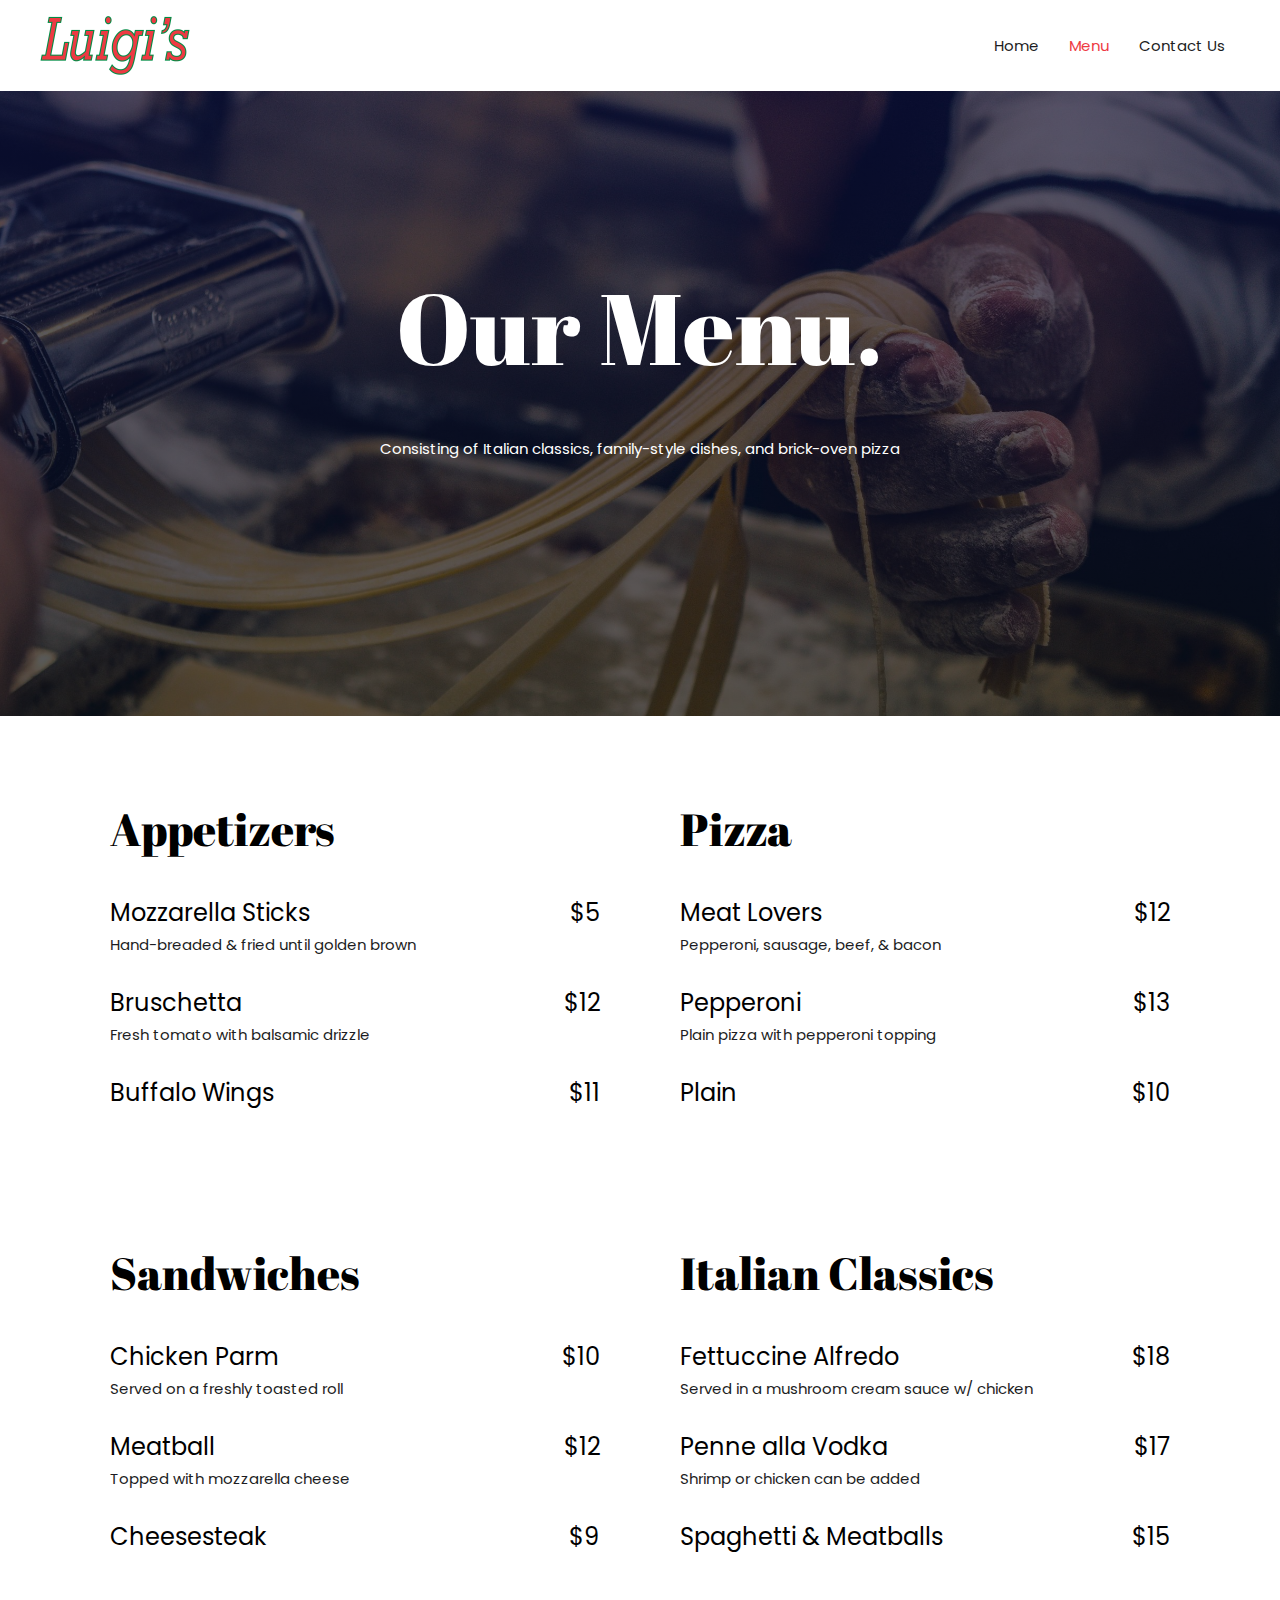
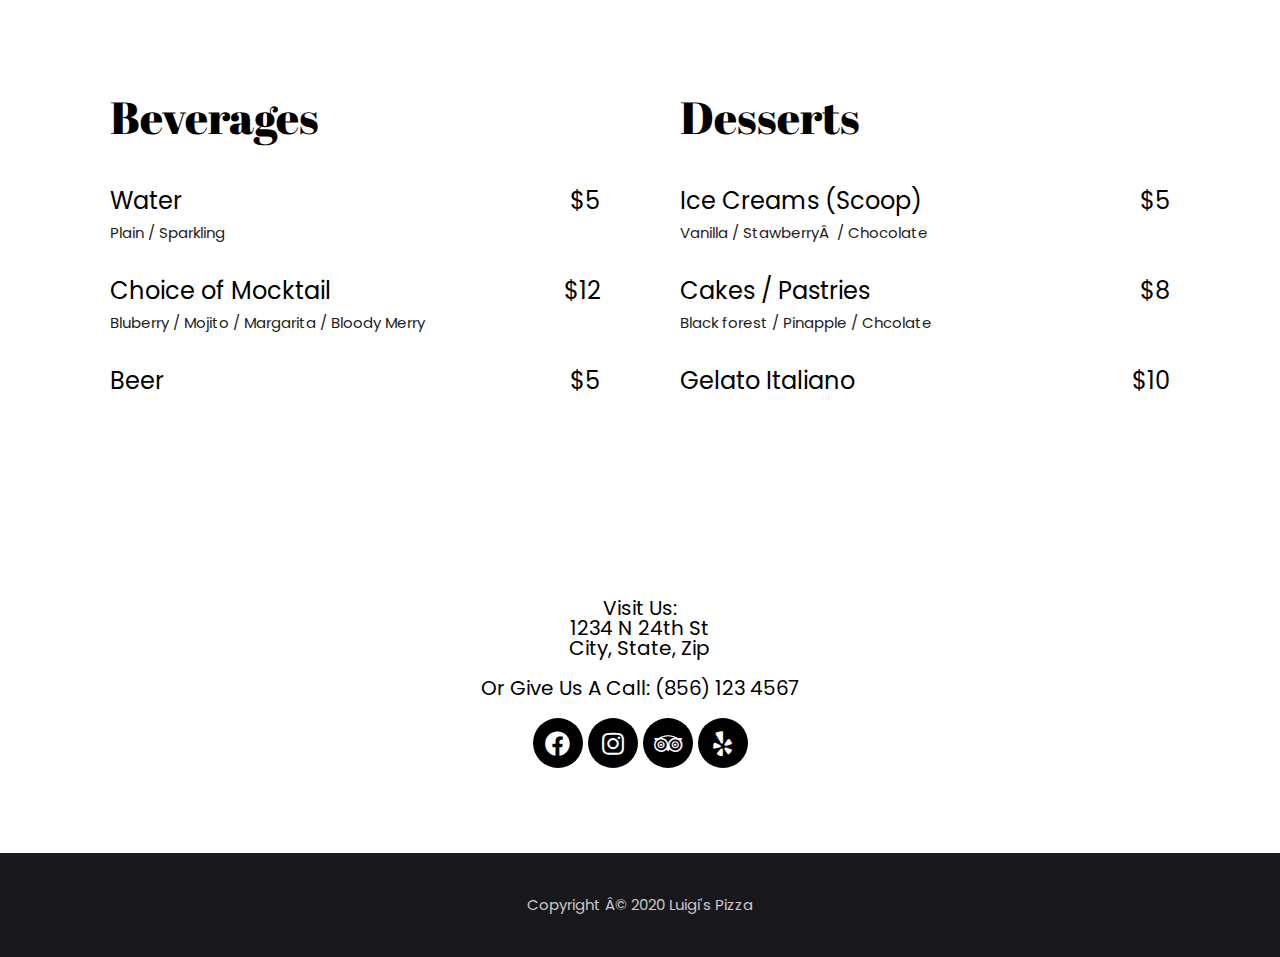
<file: menu/index.html>
<!DOCTYPE html>
<html lang="en-US"><head><meta charset="UTF-8"><meta name="viewport" content="width=device-width, initial-scale=1"><title>Menu – Luigi's Pizza</title><link rel="dns-prefetch" href="//fonts.googleapis.com"><link rel="dns-prefetch" href="//s.w.org"><link rel="stylesheet" id="astra-theme-css-css" href="https://ksentak.github.io/wp-restaurant/wp-content/themes/astra/assets/css/minified/style.min.css" media="all"><style id="astra-theme-css-inline-css">
html{font-size:93.75%;}a,.page-title{color:#ee3a43;}a:hover,a:focus{color:#ee3a43;}body,button,input,select,textarea,.ast-button,.ast-custom-button{font-family:'Poppins',sans-serif;font-weight:400;font-size:15px;font-size:1rem;line-height:1.6;}blockquote{color:#000000;}h1,.entry-content h1,h2,.entry-content h2,h3,.entry-content h3,h4,.entry-content h4,h5,.entry-content h5,h6,.entry-content h6,.site-title,.site-title a{font-family:'Poppins',sans-serif;font-weight:400;}.site-title{font-size:35px;font-size:2.3333333333333rem;}header .site-logo-img .custom-logo-link img{max-width:150px;}.astra-logo-svg{width:150px;}.ast-archive-description .ast-archive-title{font-size:40px;font-size:2.6666666666667rem;}.site-header .site-description{font-size:15px;font-size:1rem;}.entry-title{font-size:30px;font-size:2rem;}.comment-reply-title{font-size:24px;font-size:1.6rem;}.ast-comment-list #cancel-comment-reply-link{font-size:15px;font-size:1rem;}h1,.entry-content h1{font-size:100px;font-size:6.6666666666667rem;font-weight:400;font-family:'Abril Fatface',display;}h2,.entry-content h2{font-size:45px;font-size:3rem;font-weight:400;font-family:'Abril Fatface',display;}h3,.entry-content h3{font-size:30px;font-size:2rem;font-weight:400;font-family:'Abril Fatface',display;line-height:1.39;}h4,.entry-content h4{font-size:24px;font-size:1.6rem;}h5,.entry-content h5{font-size:20px;font-size:1.3333333333333rem;}h6,.entry-content h6{font-size:17px;font-size:1.1333333333333rem;}.ast-single-post .entry-title,.page-title{font-size:30px;font-size:2rem;}#secondary,#secondary button,#secondary input,#secondary select,#secondary textarea{font-size:15px;font-size:1rem;}::selection{background-color:#ee3a43;color:#ffffff;}body,h1,.entry-title a,.entry-content h1,h2,.entry-content h2,h3,.entry-content h3,h4,.entry-content h4,h5,.entry-content h5,h6,.entry-content h6,.wc-block-grid__product-title{color:#1d1d23;}.tagcloud a:hover,.tagcloud a:focus,.tagcloud a.current-item{color:#ffffff;border-color:#ee3a43;background-color:#ee3a43;}.main-header-menu a,.ast-header-custom-item a{color:#1d1d23;}.main-header-menu li:hover > a,.main-header-menu li:hover > .ast-menu-toggle,.main-header-menu .ast-masthead-custom-menu-items a:hover,.main-header-menu li.focus > a,.main-header-menu li.focus > .ast-menu-toggle,.main-header-menu .current-menu-item > a,.main-header-menu .current-menu-ancestor > a,.main-header-menu .current_page_item > a,.main-header-menu .current-menu-item > .ast-menu-toggle,.main-header-menu .current-menu-ancestor > .ast-menu-toggle,.main-header-menu .current_page_item > .ast-menu-toggle{color:#ee3a43;}input:focus,input[type="text"]:focus,input[type="email"]:focus,input[type="url"]:focus,input[type="password"]:focus,input[type="reset"]:focus,input[type="search"]:focus,textarea:focus{border-color:#ee3a43;}input[type="radio"]:checked,input[type=reset],input[type="checkbox"]:checked,input[type="checkbox"]:hover:checked,input[type="checkbox"]:focus:checked,input[type=range]::-webkit-slider-thumb{border-color:#ee3a43;background-color:#ee3a43;box-shadow:none;}.site-footer a:hover + .post-count,.site-footer a:focus + .post-count{background:#ee3a43;border-color:#ee3a43;}.ast-small-footer{color:rgba(255,255,255,0.3);}.ast-small-footer > .ast-footer-overlay{background-color:rgba(0,0,0,0);}.ast-small-footer a{color:rgba(255,255,255,0.5);}.ast-small-footer a:hover{color:#db9423;}.footer-adv .footer-adv-overlay{border-top-style:solid;border-top-color:#7a7a7a;}.ast-comment-meta{line-height:1.666666667;font-size:12px;font-size:0.8rem;}.single .nav-links .nav-previous,.single .nav-links .nav-next,.single .ast-author-details .author-title,.ast-comment-meta{color:#ee3a43;}.entry-meta,.entry-meta *{line-height:1.45;color:#ee3a43;}.entry-meta a:hover,.entry-meta a:hover *,.entry-meta a:focus,.entry-meta a:focus *{color:#ee3a43;}.ast-404-layout-1 .ast-404-text{font-size:200px;font-size:13.333333333333rem;}.widget-title{font-size:21px;font-size:1.4rem;color:#1d1d23;}#cat option,.secondary .calendar_wrap thead a,.secondary .calendar_wrap thead a:visited{color:#ee3a43;}.secondary .calendar_wrap #today,.ast-progress-val span{background:#ee3a43;}.secondary a:hover + .post-count,.secondary a:focus + .post-count{background:#ee3a43;border-color:#ee3a43;}.calendar_wrap #today > a{color:#ffffff;}.ast-pagination a,.page-links .page-link,.single .post-navigation a{color:#ee3a43;}.ast-pagination a:hover,.ast-pagination a:focus,.ast-pagination > span:hover:not(.dots),.ast-pagination > span.current,.page-links > .page-link,.page-links .page-link:hover,.post-navigation a:hover{color:#ee3a43;}.ast-header-break-point .ast-mobile-menu-buttons-minimal.menu-toggle{background:transparent;color:#1d1d23;}.ast-header-break-point .ast-mobile-menu-buttons-outline.menu-toggle{background:transparent;border:1px solid #1d1d23;color:#1d1d23;}.ast-header-break-point .ast-mobile-menu-buttons-fill.menu-toggle{background:#1d1d23;color:#ffffff;}.elementor-button-wrapper .elementor-button,.elementor-button-wrapper .elementor-button:visited,.wp-block-button .wp-block-button__link{border-style:solid;border-top-width:0;border-right-width:0;border-left-width:0;border-bottom-width:0;color:#ffffff;border-color:#db9423;background-color:#db9423;font-family:inherit;font-weight:inherit;line-height:1;}body .elementor-button.elementor-size-sm,body .elementor-button.elementor-size-xs,body .elementor-button.elementor-size-md,body .elementor-button.elementor-size-lg,body .elementor-button.elementor-size-xl,body .elementor-button,.wp-block-button .wp-block-button__link{font-size:15px;font-size:1rem;border-radius:50px;padding-top:17px;padding-right:35px;padding-bottom:17px;padding-left:35px;}.elementor-button-wrapper .elementor-button:hover,.elementor-button-wrapper .elementor-button:focus,.wp-block-button .wp-block-button__link:hover,.wp-block-button .wp-block-button__link:focus{color:#ffffff;background-color:#ed7a00;border-color:#ed7a00;}.elementor-widget-heading h3.elementor-heading-title{line-height:1.39;}.menu-toggle,button,.ast-button,.ast-custom-button,.button,input#submit,input[type="button"],input[type="submit"],input[type="reset"]{border-style:solid;border-top-width:0;border-right-width:0;border-left-width:0;border-bottom-width:0;color:#ffffff;border-color:#db9423;background-color:#db9423;border-radius:50px;padding-top:17px;padding-right:35px;padding-bottom:17px;padding-left:35px;font-family:inherit;font-weight:inherit;font-size:15px;font-size:1rem;line-height:1;}button:focus,.menu-toggle:hover,button:hover,.ast-button:hover,.button:hover,input[type=reset]:hover,input[type=reset]:focus,input#submit:hover,input#submit:focus,input[type="button"]:hover,input[type="button"]:focus,input[type="submit"]:hover,input[type="submit"]:focus{color:#ffffff;background-color:#ed7a00;border-color:#ed7a00;}@media (min-width:545px){.ast-page-builder-template .comments-area,.single.ast-page-builder-template .entry-header,.single.ast-page-builder-template .post-navigation{max-width:1240px;margin-left:auto;margin-right:auto;}}@media (max-width:768px){.ast-archive-description .ast-archive-title{font-size:40px;}.entry-title{font-size:30px;}h1,.entry-content h1{font-size:60px;}h2,.entry-content h2{font-size:40px;}h3,.entry-content h3{font-size:28px;}h4,.entry-content h4{font-size:25px;font-size:1.6666666666667rem;}h5,.entry-content h5{font-size:21px;font-size:1.4rem;}h6,.entry-content h6{font-size:17px;font-size:1.1333333333333rem;}.ast-single-post .entry-title,.page-title{font-size:30px;}#masthead .site-logo-img .custom-logo-link img{max-width:150px;}.astra-logo-svg{width:150px;}.ast-header-break-point .site-logo-img .custom-mobile-logo-link img{max-width:150px;}}@media (max-width:544px){.ast-archive-description .ast-archive-title{font-size:40px;}.entry-title{font-size:30px;}h1,.entry-content h1{font-size:40px;}h2,.entry-content h2{font-size:30px;}h3,.entry-content h3{font-size:22px;}h4,.entry-content h4{font-size:22px;font-size:1.4666666666667rem;}.ast-single-post .entry-title,.page-title{font-size:30px;}.ast-header-break-point .site-branding img,.ast-header-break-point #masthead .site-logo-img .custom-logo-link img{max-width:120px;}.astra-logo-svg{width:120px;}.ast-header-break-point .site-logo-img .custom-mobile-logo-link img{max-width:120px;}}@media (max-width:768px){html{font-size:85.5%;}}@media (max-width:544px){html{font-size:85.5%;}}@media (min-width:769px){.ast-container{max-width:1240px;}}@font-face {font-family: "Astra";src: url( https://ksentak.github.io/wp-restaurant/wp-content/themes/astra/assets/fonts/astra.woff) format("woff"),url( https://ksentak.github.io/wp-restaurant/wp-content/themes/astra/assets/fonts/astra.ttf) format("truetype"),url( https://ksentak.github.io/wp-restaurant/wp-content/themes/astra/assets/fonts/astra.svg#astra) format("svg");font-weight: normal;font-style: normal;font-display: fallback;}@media (max-width:921px) {.main-header-bar .main-header-bar-navigation{display:none;}}.ast-desktop .main-header-menu.submenu-with-border .sub-menu,.ast-desktop .main-header-menu.submenu-with-border .children,.ast-desktop .main-header-menu.submenu-with-border .astra-full-megamenu-wrapper{border-color:#ee3a43;}.ast-desktop .main-header-menu.submenu-with-border .sub-menu,.ast-desktop .main-header-menu.submenu-with-border .children{border-top-width:1px;border-right-width:1px;border-left-width:1px;border-bottom-width:1px;border-style:solid;}.ast-desktop .main-header-menu.submenu-with-border .sub-menu .sub-menu,.ast-desktop .main-header-menu.submenu-with-border .children .children{top:-1px;}.ast-desktop .main-header-menu.submenu-with-border .sub-menu a,.ast-desktop .main-header-menu.submenu-with-border .children a{border-bottom-width:1px;border-style:solid;border-color:#eaeaea;}@media (min-width:769px){.main-header-menu .sub-menu li.ast-left-align-sub-menu:hover > ul,.main-header-menu .sub-menu li.ast-left-align-sub-menu.focus > ul{margin-left:-2px;}}.ast-small-footer{border-top-style:solid;border-top-width:0;border-top-color:#7a7a7a;}.ast-small-footer-wrap{text-align:center;}@media (max-width:920px){.ast-404-layout-1 .ast-404-text{font-size:100px;font-size:6.6666666666667rem;}}.ast-breadcrumbs .trail-browse,.ast-breadcrumbs .trail-items,.ast-breadcrumbs .trail-items li{display:inline-block;margin:0;padding:0;border:none;background:inherit;text-indent:0;}.ast-breadcrumbs .trail-browse{font-size:inherit;font-style:inherit;font-weight:inherit;color:inherit;}.ast-breadcrumbs .trail-items{list-style:none;}.trail-items li::after{padding:0 0.3em;content:"Â»";}.trail-items li:last-of-type::after{display:none;}h1,.entry-content h1,h2,.entry-content h2,h3,.entry-content h3,h4,.entry-content h4,h5,.entry-content h5,h6,.entry-content h6{color:#000000;}.ast-header-break-point .site-header{border-bottom-width:0;}@media (min-width:769px){.main-header-bar{border-bottom-width:0;}}.ast-safari-browser-less-than-11 .main-header-menu .menu-item, .ast-safari-browser-less-than-11 .main-header-bar .ast-masthead-custom-menu-items{display:block;}.main-header-menu .menu-item, .main-header-bar .ast-masthead-custom-menu-items{-js-display:flex;display:flex;-webkit-box-pack:center;-webkit-justify-content:center;-moz-box-pack:center;-ms-flex-pack:center;justify-content:center;-webkit-box-orient:vertical;-webkit-box-direction:normal;-webkit-flex-direction:column;-moz-box-orient:vertical;-moz-box-direction:normal;-ms-flex-direction:column;flex-direction:column;}.main-header-menu > .menu-item > a{height:100%;-webkit-box-align:center;-webkit-align-items:center;-moz-box-align:center;-ms-flex-align:center;align-items:center;-js-display:flex;display:flex;}.ast-primary-menu-disabled .main-header-bar .ast-masthead-custom-menu-items{flex:unset;}.header-main-layout-1 .ast-flex.main-header-container, .header-main-layout-3 .ast-flex.main-header-container{-webkit-align-content:center;-ms-flex-line-pack:center;align-content:center;-webkit-box-align:center;-webkit-align-items:center;-moz-box-align:center;-ms-flex-align:center;align-items:center;}
</style><link rel="stylesheet" id="astra-google-fonts-css" href="//fonts.googleapis.com/css?family=Poppins%3A400%2C%7CAbril+Fatface%3A400&display=fallback&ver=2.3.0" media="all"><link rel="stylesheet" id="astra-menu-animation-css" href="https://ksentak.github.io/wp-restaurant/wp-content/themes/astra/assets/css/minified/menu-animation.min.css" media="all"><link rel="stylesheet" id="wp-block-library-css" href="https://ksentak.github.io/wp-restaurant/wp-includes/css/dist/block-library/style.min.css" media="all"><link rel="stylesheet" id="contact-form-7-css" href="https://ksentak.github.io/wp-restaurant/wp-content/plugins/contact-form-7/includes/css/styles.css" media="all"><link rel="stylesheet" id="astra-contact-form-7-css" href="https://ksentak.github.io/wp-restaurant/wp-content/themes/astra/assets/css/minified/compatibility/contact-form-7.min.css" media="all"><link rel="stylesheet" id="wpforms-base-css" href="https://ksentak.github.io/wp-restaurant/wp-content/plugins/wpforms-lite/assets/css/wpforms-base.css" media="all"><link rel="stylesheet" id="hfe-style-css" href="https://ksentak.github.io/wp-restaurant/wp-content/plugins/header-footer-elementor/assets/css/header-footer-elementor.css" media="all"><link rel="stylesheet" id="elementor-icons-css" href="https://ksentak.github.io/wp-restaurant/wp-content/plugins/elementor/assets/lib/eicons/css/elementor-icons.min.css" media="all"><link rel="stylesheet" id="elementor-animations-css" href="https://ksentak.github.io/wp-restaurant/wp-content/plugins/elementor/assets/lib/animations/animations.min.css" media="all"><link rel="stylesheet" id="elementor-frontend-css" href="https://ksentak.github.io/wp-restaurant/wp-content/plugins/elementor/assets/css/frontend.min.css" media="all"><link rel="stylesheet" id="font-awesome-5-all-css" href="https://ksentak.github.io/wp-restaurant/wp-content/plugins/elementor/assets/lib/font-awesome/css/all.min.css" media="all"><link rel="stylesheet" id="font-awesome-4-shim-css" href="https://ksentak.github.io/wp-restaurant/wp-content/plugins/elementor/assets/lib/font-awesome/css/v4-shims.min.css" media="all"><link rel="stylesheet" id="elementor-post-483-css" href="https://ksentak.github.io/wp-restaurant/wp-content/uploads/elementor/css/post-483.css" media="all"><link rel="stylesheet" id="elementor-post-430-css" href="https://ksentak.github.io/wp-restaurant/wp-content/uploads/elementor/css/post-430.css" media="all"><link rel="stylesheet" id="elementor-icons-shared-0-css" href="https://ksentak.github.io/wp-restaurant/wp-content/plugins/elementor/assets/lib/font-awesome/css/fontawesome.min.css" media="all"><link rel="stylesheet" id="elementor-icons-fa-brands-css" href="https://ksentak.github.io/wp-restaurant/wp-content/plugins/elementor/assets/lib/font-awesome/css/brands.min.css" media="all"><script src="https://ksentak.github.io/wp-restaurant/wp-includes/js/jquery/jquery.js"></script><script src="https://ksentak.github.io/wp-restaurant/wp-includes/js/jquery/jquery-migrate.min.js"></script><script src="https://ksentak.github.io/wp-restaurant/wp-content/plugins/elementor/assets/lib/font-awesome/js/v4-shims.min.js"></script><style>.recentcomments a{display:inline !important;padding:0 !important;margin:0 !important;}</style></head><body itemtype="https://schema.org/WebPage" itemscope="itemscope" class="page-template-default page page-id-483 wp-custom-logo ehf-footer ehf-template-astra ehf-stylesheet-astra ast-desktop ast-page-builder-template ast-no-sidebar astra-2.3.0 ast-header-custom-item-inside ast-single-post ast-inherit-site-logo-transparent elementor-default elementor-page elementor-page-483">

<div class="hfeed site" id="page">
	<a class="skip-link screen-reader-text" href="#content">Skip to content</a>

	
	
		<header class="site-header ast-primary-submenu-animation-fade header-main-layout-1 ast-primary-menu-enabled ast-menu-toggle-icon ast-mobile-header-inline" id="masthead" itemtype="https://schema.org/WPHeader" itemscope="itemscope"><div class="main-header-bar-wrap">
	<div class="main-header-bar">
				<div class="ast-container">

			<div class="ast-flex main-header-container">
				
		<div class="site-branding">
			<div class="ast-site-identity" itemtype="https://schema.org/Organization" itemscope="itemscope">
				<span class="site-logo-img"><a href="https://ksentak.github.io/wp-restaurant/" class="custom-logo-link" rel="home"><img width="150" height="61" src="https://ksentak.github.io/wp-restaurant/wp-content/uploads/2020/02/cropped-Luigis-Logo-150x61.png" class="custom-logo" alt="Luigi's Pizza" srcset="https://ksentak.github.io/wp-restaurant/wp-content/uploads/2020/02/cropped-Luigis-Logo-150x61.png 150w,https://ksentak.github.io/wp-restaurant/wp-content/uploads/2020/02/cropped-Luigis-Logo-300x122.png 300w,https://ksentak.github.io/wp-restaurant/wp-content/uploads/2020/02/cropped-Luigis-Logo-1024x417.png 1024w,https://ksentak.github.io/wp-restaurant/wp-content/uploads/2020/02/cropped-Luigis-Logo-768x313.png 768w,https://ksentak.github.io/wp-restaurant/wp-content/uploads/2020/02/cropped-Luigis-Logo.png 1152w" sizes="(max-width: 150px) 100vw, 150px"></a></span>			</div>
		</div>

		
				<div class="ast-mobile-menu-buttons">

			
					<div class="ast-button-wrap">
			<button type="button" class="menu-toggle main-header-menu-toggle  ast-mobile-menu-buttons-fill " aria-controls="primary-menu" aria-expanded="false">
				<span class="screen-reader-text">Main Menu</span>
				<span class="menu-toggle-icon"></span>
							</button>
		</div>
			
			
		</div>
			<div class="ast-main-header-bar-alignment"><div class="main-header-bar-navigation"><nav class="ast-flex-grow-1 navigation-accessibility" id="site-navigation" aria-label="Site Navigation" itemtype="https://schema.org/SiteNavigationElement" itemscope="itemscope"><div class="main-navigation"><ul id="primary-menu" class="main-header-menu ast-nav-menu ast-flex ast-justify-content-flex-end  submenu-with-border astra-menu-animation-fade "><li id="menu-item-485" class="menu-item menu-item-type-post_type menu-item-object-page menu-item-home menu-item-485"><a href="https://ksentak.github.io/wp-restaurant/">Home</a></li>
<li id="menu-item-486" class="menu-item menu-item-type-post_type menu-item-object-page current-menu-item page_item page-item-483 current_page_item menu-item-486"><a href="https://ksentak.github.io/wp-restaurant/menu/" aria-current="page">Menu</a></li>
<li id="menu-item-488" class="menu-item menu-item-type-post_type menu-item-object-page menu-item-488"><a href="https://ksentak.github.io/wp-restaurant/contact-us-2/">Contact Us</a></li>
</ul></div></nav></div></div>			</div>
		</div>
			</div> 
</div> 

			
		</header><div id="content" class="site-content">

		<div class="ast-container">

		

	<div id="primary" class="content-area primary">

		
					<main id="main" class="site-main"><article class="post-483 page type-page status-publish ast-article-single" id="post-483" itemtype="https://schema.org/CreativeWork" itemscope="itemscope"><header class="entry-header ast-header-without-markup"></header><div class="entry-content clear" itemprop="text">

		
				<div data-elementor-type="wp-post" data-elementor-id="483" class="elementor elementor-483" data-elementor-settings="[]">
			<div class="elementor-inner">
				<div class="elementor-section-wrap">
							<section class="elementor-element elementor-element-3c1849c2 elementor-section-height-min-height elementor-section-content-middle elementor-section-boxed elementor-section-height-default elementor-section-items-middle elementor-section elementor-top-section" data-id="3c1849c2" data-element_type="section" data-settings='{"background_background":"classic"}'><div class="elementor-background-overlay"></div>
							<div class="elementor-container elementor-column-gap-extended">
				<div class="elementor-row">
				<div class="elementor-element elementor-element-1b8fef79 elementor-column elementor-col-16 elementor-top-column" data-id="1b8fef79" data-element_type="column">
			<div class="elementor-column-wrap">
					<div class="elementor-widget-wrap">
						</div>
			</div>
		</div>
				<div class="elementor-element elementor-element-39393098 elementor-column elementor-col-66 elementor-top-column" data-id="39393098" data-element_type="column">
			<div class="elementor-column-wrap  elementor-element-populated">
					<div class="elementor-widget-wrap">
				<div class="elementor-element elementor-element-2e7e6ff7 elementor-invisible elementor-widget elementor-widget-heading" data-id="2e7e6ff7" data-element_type="widget" data-settings='{"_animation":"fadeInUp","_animation_delay":200}' data-widget_type="heading.default">
				<div class="elementor-widget-container">
			<h1 class="elementor-heading-title elementor-size-default">Our Menu.</h1>		</div>
				</div>
				<div class="elementor-element elementor-element-2b5f83c5 elementor-hidden-phone elementor-invisible elementor-widget elementor-widget-text-editor" data-id="2b5f83c5" data-element_type="widget" data-settings='{"_animation":"fadeInUp","_animation_delay":400}' data-widget_type="text-editor.default">
				<div class="elementor-widget-container">
					<div class="elementor-text-editor elementor-clearfix"><p>Consisting of Italian classics, family-style dishes, and brick-oven pizza</p></div>
				</div>
				</div>
						</div>
			</div>
		</div>
				<div class="elementor-element elementor-element-19e5d963 elementor-column elementor-col-16 elementor-top-column" data-id="19e5d963" data-element_type="column">
			<div class="elementor-column-wrap">
					<div class="elementor-widget-wrap">
						</div>
			</div>
		</div>
						</div>
			</div>
		</section><section class="elementor-element elementor-element-9633e74 elementor-section-boxed elementor-section-height-default elementor-section-height-default elementor-section elementor-top-section" data-id="9633e74" data-element_type="section" data-settings='{"background_background":"classic"}'><div class="elementor-container elementor-column-gap-wider">
				<div class="elementor-row">
				<div class="elementor-element elementor-element-5e64040d elementor-column elementor-col-50 elementor-top-column" data-id="5e64040d" data-element_type="column">
			<div class="elementor-column-wrap  elementor-element-populated">
					<div class="elementor-widget-wrap">
				<section class="elementor-element elementor-element-929c54b elementor-section-content-middle elementor-section-boxed elementor-section-height-default elementor-section-height-default elementor-section elementor-inner-section" data-id="929c54b" data-element_type="section"><div class="elementor-container elementor-column-gap-default">
				<div class="elementor-row">
				<div class="elementor-element elementor-element-1bee9dfc elementor-column elementor-col-66 elementor-inner-column" data-id="1bee9dfc" data-element_type="column">
			<div class="elementor-column-wrap  elementor-element-populated">
					<div class="elementor-widget-wrap">
				<div class="elementor-element elementor-element-181f184e elementor-widget elementor-widget-heading" data-id="181f184e" data-element_type="widget" data-widget_type="heading.default">
				<div class="elementor-widget-container">
			<h2 class="elementor-heading-title elementor-size-default">Appetizers</h2>		</div>
				</div>
						</div>
			</div>
		</div>
				<div class="elementor-element elementor-element-501ba2be elementor-column elementor-col-33 elementor-inner-column" data-id="501ba2be" data-element_type="column">
			<div class="elementor-column-wrap">
					<div class="elementor-widget-wrap">
						</div>
			</div>
		</div>
						</div>
			</div>
		</section><section class="elementor-element elementor-element-978ec23 elementor-section-boxed elementor-section-height-default elementor-section-height-default elementor-section elementor-inner-section" data-id="978ec23" data-element_type="section"><div class="elementor-container elementor-column-gap-default">
				<div class="elementor-row">
				<div class="elementor-element elementor-element-65a88700 elementor-column elementor-col-66 elementor-inner-column" data-id="65a88700" data-element_type="column">
			<div class="elementor-column-wrap  elementor-element-populated">
					<div class="elementor-widget-wrap">
				<div class="elementor-element elementor-element-2a751a71 elementor-widget elementor-widget-heading" data-id="2a751a71" data-element_type="widget" data-widget_type="heading.default">
				<div class="elementor-widget-container">
			<h4 class="elementor-heading-title elementor-size-default">Mozzarella Sticks</h4>		</div>
				</div>
				<div class="elementor-element elementor-element-1cef3c57 elementor-widget elementor-widget-text-editor" data-id="1cef3c57" data-element_type="widget" data-widget_type="text-editor.default">
				<div class="elementor-widget-container">
					<div class="elementor-text-editor elementor-clearfix"><p>Hand-breaded & fried until golden brown</p></div>
				</div>
				</div>
						</div>
			</div>
		</div>
				<div class="elementor-element elementor-element-59e52d5e elementor-column elementor-col-33 elementor-inner-column" data-id="59e52d5e" data-element_type="column">
			<div class="elementor-column-wrap  elementor-element-populated">
					<div class="elementor-widget-wrap">
				<div class="elementor-element elementor-element-18c9dae3 elementor-widget elementor-widget-heading" data-id="18c9dae3" data-element_type="widget" data-widget_type="heading.default">
				<div class="elementor-widget-container">
			<h4 class="elementor-heading-title elementor-size-default">$5</h4>		</div>
				</div>
						</div>
			</div>
		</div>
						</div>
			</div>
		</section><section class="elementor-element elementor-element-30db731d elementor-section-boxed elementor-section-height-default elementor-section-height-default elementor-section elementor-inner-section" data-id="30db731d" data-element_type="section"><div class="elementor-container elementor-column-gap-default">
				<div class="elementor-row">
				<div class="elementor-element elementor-element-50b157e4 elementor-column elementor-col-66 elementor-inner-column" data-id="50b157e4" data-element_type="column">
			<div class="elementor-column-wrap  elementor-element-populated">
					<div class="elementor-widget-wrap">
				<div class="elementor-element elementor-element-5d56855d elementor-widget elementor-widget-heading" data-id="5d56855d" data-element_type="widget" data-widget_type="heading.default">
				<div class="elementor-widget-container">
			<h4 class="elementor-heading-title elementor-size-default">Bruschetta</h4>		</div>
				</div>
				<div class="elementor-element elementor-element-1f5b0cf4 elementor-widget elementor-widget-text-editor" data-id="1f5b0cf4" data-element_type="widget" data-widget_type="text-editor.default">
				<div class="elementor-widget-container">
					<div class="elementor-text-editor elementor-clearfix"><p>Fresh tomato with balsamic drizzle</p></div>
				</div>
				</div>
						</div>
			</div>
		</div>
				<div class="elementor-element elementor-element-24b96d0c elementor-column elementor-col-33 elementor-inner-column" data-id="24b96d0c" data-element_type="column">
			<div class="elementor-column-wrap  elementor-element-populated">
					<div class="elementor-widget-wrap">
				<div class="elementor-element elementor-element-712efd6f elementor-widget elementor-widget-heading" data-id="712efd6f" data-element_type="widget" data-widget_type="heading.default">
				<div class="elementor-widget-container">
			<h4 class="elementor-heading-title elementor-size-default">$12</h4>		</div>
				</div>
						</div>
			</div>
		</div>
						</div>
			</div>
		</section><section class="elementor-element elementor-element-357c1b0b elementor-section-boxed elementor-section-height-default elementor-section-height-default elementor-section elementor-inner-section" data-id="357c1b0b" data-element_type="section"><div class="elementor-container elementor-column-gap-default">
				<div class="elementor-row">
				<div class="elementor-element elementor-element-28838a70 elementor-column elementor-col-66 elementor-inner-column" data-id="28838a70" data-element_type="column">
			<div class="elementor-column-wrap  elementor-element-populated">
					<div class="elementor-widget-wrap">
				<div class="elementor-element elementor-element-49c38ab5 elementor-widget elementor-widget-heading" data-id="49c38ab5" data-element_type="widget" data-widget_type="heading.default">
				<div class="elementor-widget-container">
			<h4 class="elementor-heading-title elementor-size-default">Buffalo Wings</h4>		</div>
				</div>
						</div>
			</div>
		</div>
				<div class="elementor-element elementor-element-497958d8 elementor-column elementor-col-33 elementor-inner-column" data-id="497958d8" data-element_type="column">
			<div class="elementor-column-wrap  elementor-element-populated">
					<div class="elementor-widget-wrap">
				<div class="elementor-element elementor-element-73559ed elementor-widget elementor-widget-heading" data-id="73559ed" data-element_type="widget" data-widget_type="heading.default">
				<div class="elementor-widget-container">
			<h4 class="elementor-heading-title elementor-size-default">$11</h4>		</div>
				</div>
						</div>
			</div>
		</div>
						</div>
			</div>
		</section></div>
			</div>
		</div>
				<div class="elementor-element elementor-element-4fcf33f4 elementor-column elementor-col-50 elementor-top-column" data-id="4fcf33f4" data-element_type="column">
			<div class="elementor-column-wrap  elementor-element-populated">
					<div class="elementor-widget-wrap">
				<section class="elementor-element elementor-element-5e1ed7b elementor-section-content-middle elementor-section-boxed elementor-section-height-default elementor-section-height-default elementor-section elementor-inner-section" data-id="5e1ed7b" data-element_type="section"><div class="elementor-container elementor-column-gap-default">
				<div class="elementor-row">
				<div class="elementor-element elementor-element-792c1de5 elementor-column elementor-col-66 elementor-inner-column" data-id="792c1de5" data-element_type="column">
			<div class="elementor-column-wrap  elementor-element-populated">
					<div class="elementor-widget-wrap">
				<div class="elementor-element elementor-element-354a75da elementor-widget elementor-widget-heading" data-id="354a75da" data-element_type="widget" data-widget_type="heading.default">
				<div class="elementor-widget-container">
			<h2 class="elementor-heading-title elementor-size-default">Pizza</h2>		</div>
				</div>
						</div>
			</div>
		</div>
				<div class="elementor-element elementor-element-10c0ac9c elementor-column elementor-col-33 elementor-inner-column" data-id="10c0ac9c" data-element_type="column">
			<div class="elementor-column-wrap">
					<div class="elementor-widget-wrap">
						</div>
			</div>
		</div>
						</div>
			</div>
		</section><section class="elementor-element elementor-element-41d3cc34 elementor-section-boxed elementor-section-height-default elementor-section-height-default elementor-section elementor-inner-section" data-id="41d3cc34" data-element_type="section"><div class="elementor-container elementor-column-gap-default">
				<div class="elementor-row">
				<div class="elementor-element elementor-element-2d979b73 elementor-column elementor-col-66 elementor-inner-column" data-id="2d979b73" data-element_type="column">
			<div class="elementor-column-wrap  elementor-element-populated">
					<div class="elementor-widget-wrap">
				<div class="elementor-element elementor-element-7c1fa0bf elementor-widget elementor-widget-heading" data-id="7c1fa0bf" data-element_type="widget" data-widget_type="heading.default">
				<div class="elementor-widget-container">
			<h4 class="elementor-heading-title elementor-size-default">Meat Lovers</h4>		</div>
				</div>
				<div class="elementor-element elementor-element-78e21200 elementor-widget elementor-widget-text-editor" data-id="78e21200" data-element_type="widget" data-widget_type="text-editor.default">
				<div class="elementor-widget-container">
					<div class="elementor-text-editor elementor-clearfix"><p>Pepperoni, sausage, beef, & bacon</p></div>
				</div>
				</div>
						</div>
			</div>
		</div>
				<div class="elementor-element elementor-element-2742f406 elementor-column elementor-col-33 elementor-inner-column" data-id="2742f406" data-element_type="column">
			<div class="elementor-column-wrap  elementor-element-populated">
					<div class="elementor-widget-wrap">
				<div class="elementor-element elementor-element-733d4415 elementor-widget elementor-widget-heading" data-id="733d4415" data-element_type="widget" data-widget_type="heading.default">
				<div class="elementor-widget-container">
			<h4 class="elementor-heading-title elementor-size-default">$12</h4>		</div>
				</div>
						</div>
			</div>
		</div>
						</div>
			</div>
		</section><section class="elementor-element elementor-element-3c304c26 elementor-section-boxed elementor-section-height-default elementor-section-height-default elementor-section elementor-inner-section" data-id="3c304c26" data-element_type="section"><div class="elementor-container elementor-column-gap-default">
				<div class="elementor-row">
				<div class="elementor-element elementor-element-418a9eaa elementor-column elementor-col-66 elementor-inner-column" data-id="418a9eaa" data-element_type="column">
			<div class="elementor-column-wrap  elementor-element-populated">
					<div class="elementor-widget-wrap">
				<div class="elementor-element elementor-element-6ecd526c elementor-widget elementor-widget-heading" data-id="6ecd526c" data-element_type="widget" data-widget_type="heading.default">
				<div class="elementor-widget-container">
			<h4 class="elementor-heading-title elementor-size-default">Pepperoni</h4>		</div>
				</div>
				<div class="elementor-element elementor-element-6dc76a7c elementor-widget elementor-widget-text-editor" data-id="6dc76a7c" data-element_type="widget" data-widget_type="text-editor.default">
				<div class="elementor-widget-container">
					<div class="elementor-text-editor elementor-clearfix"><p>Plain pizza with pepperoni topping</p></div>
				</div>
				</div>
						</div>
			</div>
		</div>
				<div class="elementor-element elementor-element-7daa61e4 elementor-column elementor-col-33 elementor-inner-column" data-id="7daa61e4" data-element_type="column">
			<div class="elementor-column-wrap  elementor-element-populated">
					<div class="elementor-widget-wrap">
				<div class="elementor-element elementor-element-21f0d5dc elementor-widget elementor-widget-heading" data-id="21f0d5dc" data-element_type="widget" data-widget_type="heading.default">
				<div class="elementor-widget-container">
			<h4 class="elementor-heading-title elementor-size-default">$13</h4>		</div>
				</div>
						</div>
			</div>
		</div>
						</div>
			</div>
		</section><section class="elementor-element elementor-element-15db0641 elementor-section-boxed elementor-section-height-default elementor-section-height-default elementor-section elementor-inner-section" data-id="15db0641" data-element_type="section"><div class="elementor-container elementor-column-gap-default">
				<div class="elementor-row">
				<div class="elementor-element elementor-element-4ee8a47f elementor-column elementor-col-66 elementor-inner-column" data-id="4ee8a47f" data-element_type="column">
			<div class="elementor-column-wrap  elementor-element-populated">
					<div class="elementor-widget-wrap">
				<div class="elementor-element elementor-element-3a7ca647 elementor-widget elementor-widget-heading" data-id="3a7ca647" data-element_type="widget" data-widget_type="heading.default">
				<div class="elementor-widget-container">
			<h4 class="elementor-heading-title elementor-size-default">Plain</h4>		</div>
				</div>
						</div>
			</div>
		</div>
				<div class="elementor-element elementor-element-380e2941 elementor-column elementor-col-33 elementor-inner-column" data-id="380e2941" data-element_type="column">
			<div class="elementor-column-wrap  elementor-element-populated">
					<div class="elementor-widget-wrap">
				<div class="elementor-element elementor-element-30ab3a48 elementor-widget elementor-widget-heading" data-id="30ab3a48" data-element_type="widget" data-widget_type="heading.default">
				<div class="elementor-widget-container">
			<h4 class="elementor-heading-title elementor-size-default">$10</h4>		</div>
				</div>
						</div>
			</div>
		</div>
						</div>
			</div>
		</section></div>
			</div>
		</div>
						</div>
			</div>
		</section><section class="elementor-element elementor-element-4fc68b0 elementor-section-boxed elementor-section-height-default elementor-section-height-default elementor-section elementor-top-section" data-id="4fc68b0" data-element_type="section" data-settings='{"background_background":"classic"}'><div class="elementor-container elementor-column-gap-wider">
				<div class="elementor-row">
				<div class="elementor-element elementor-element-0466fe7 elementor-column elementor-col-50 elementor-top-column" data-id="0466fe7" data-element_type="column">
			<div class="elementor-column-wrap  elementor-element-populated">
					<div class="elementor-widget-wrap">
				<section class="elementor-element elementor-element-5c6c562 elementor-section-content-middle elementor-section-boxed elementor-section-height-default elementor-section-height-default elementor-section elementor-inner-section" data-id="5c6c562" data-element_type="section"><div class="elementor-container elementor-column-gap-default">
				<div class="elementor-row">
				<div class="elementor-element elementor-element-7b4a364 elementor-column elementor-col-66 elementor-inner-column" data-id="7b4a364" data-element_type="column">
			<div class="elementor-column-wrap  elementor-element-populated">
					<div class="elementor-widget-wrap">
				<div class="elementor-element elementor-element-6ce3389 elementor-widget elementor-widget-heading" data-id="6ce3389" data-element_type="widget" data-widget_type="heading.default">
				<div class="elementor-widget-container">
			<h2 class="elementor-heading-title elementor-size-default">Sandwiches</h2>		</div>
				</div>
						</div>
			</div>
		</div>
				<div class="elementor-element elementor-element-7c181cd elementor-column elementor-col-33 elementor-inner-column" data-id="7c181cd" data-element_type="column">
			<div class="elementor-column-wrap">
					<div class="elementor-widget-wrap">
						</div>
			</div>
		</div>
						</div>
			</div>
		</section><section class="elementor-element elementor-element-def2b59 elementor-section-boxed elementor-section-height-default elementor-section-height-default elementor-section elementor-inner-section" data-id="def2b59" data-element_type="section"><div class="elementor-container elementor-column-gap-default">
				<div class="elementor-row">
				<div class="elementor-element elementor-element-f21a2ca elementor-column elementor-col-66 elementor-inner-column" data-id="f21a2ca" data-element_type="column">
			<div class="elementor-column-wrap  elementor-element-populated">
					<div class="elementor-widget-wrap">
				<div class="elementor-element elementor-element-7107dab elementor-widget elementor-widget-heading" data-id="7107dab" data-element_type="widget" data-widget_type="heading.default">
				<div class="elementor-widget-container">
			<h4 class="elementor-heading-title elementor-size-default">Chicken Parm</h4>		</div>
				</div>
				<div class="elementor-element elementor-element-4b0a6f9 elementor-widget elementor-widget-text-editor" data-id="4b0a6f9" data-element_type="widget" data-widget_type="text-editor.default">
				<div class="elementor-widget-container">
					<div class="elementor-text-editor elementor-clearfix"><p>Served on a freshly toasted roll</p></div>
				</div>
				</div>
						</div>
			</div>
		</div>
				<div class="elementor-element elementor-element-cb3ca7e elementor-column elementor-col-33 elementor-inner-column" data-id="cb3ca7e" data-element_type="column">
			<div class="elementor-column-wrap  elementor-element-populated">
					<div class="elementor-widget-wrap">
				<div class="elementor-element elementor-element-49a11d9 elementor-widget elementor-widget-heading" data-id="49a11d9" data-element_type="widget" data-widget_type="heading.default">
				<div class="elementor-widget-container">
			<h4 class="elementor-heading-title elementor-size-default">$10</h4>		</div>
				</div>
						</div>
			</div>
		</div>
						</div>
			</div>
		</section><section class="elementor-element elementor-element-7ce9c9f elementor-section-boxed elementor-section-height-default elementor-section-height-default elementor-section elementor-inner-section" data-id="7ce9c9f" data-element_type="section"><div class="elementor-container elementor-column-gap-default">
				<div class="elementor-row">
				<div class="elementor-element elementor-element-df6d25d elementor-column elementor-col-66 elementor-inner-column" data-id="df6d25d" data-element_type="column">
			<div class="elementor-column-wrap  elementor-element-populated">
					<div class="elementor-widget-wrap">
				<div class="elementor-element elementor-element-5c6137f elementor-widget elementor-widget-heading" data-id="5c6137f" data-element_type="widget" data-widget_type="heading.default">
				<div class="elementor-widget-container">
			<h4 class="elementor-heading-title elementor-size-default">Meatball</h4>		</div>
				</div>
				<div class="elementor-element elementor-element-e69c7ac elementor-widget elementor-widget-text-editor" data-id="e69c7ac" data-element_type="widget" data-widget_type="text-editor.default">
				<div class="elementor-widget-container">
					<div class="elementor-text-editor elementor-clearfix"><p>Topped with mozzarella cheese</p></div>
				</div>
				</div>
						</div>
			</div>
		</div>
				<div class="elementor-element elementor-element-fe9f208 elementor-column elementor-col-33 elementor-inner-column" data-id="fe9f208" data-element_type="column">
			<div class="elementor-column-wrap  elementor-element-populated">
					<div class="elementor-widget-wrap">
				<div class="elementor-element elementor-element-562b749 elementor-widget elementor-widget-heading" data-id="562b749" data-element_type="widget" data-widget_type="heading.default">
				<div class="elementor-widget-container">
			<h4 class="elementor-heading-title elementor-size-default">$12</h4>		</div>
				</div>
						</div>
			</div>
		</div>
						</div>
			</div>
		</section><section class="elementor-element elementor-element-a278aa1 elementor-section-boxed elementor-section-height-default elementor-section-height-default elementor-section elementor-inner-section" data-id="a278aa1" data-element_type="section"><div class="elementor-container elementor-column-gap-default">
				<div class="elementor-row">
				<div class="elementor-element elementor-element-5678db4 elementor-column elementor-col-66 elementor-inner-column" data-id="5678db4" data-element_type="column">
			<div class="elementor-column-wrap  elementor-element-populated">
					<div class="elementor-widget-wrap">
				<div class="elementor-element elementor-element-a9c294b elementor-widget elementor-widget-heading" data-id="a9c294b" data-element_type="widget" data-widget_type="heading.default">
				<div class="elementor-widget-container">
			<h4 class="elementor-heading-title elementor-size-default">Cheesesteak</h4>		</div>
				</div>
						</div>
			</div>
		</div>
				<div class="elementor-element elementor-element-beb2808 elementor-column elementor-col-33 elementor-inner-column" data-id="beb2808" data-element_type="column">
			<div class="elementor-column-wrap  elementor-element-populated">
					<div class="elementor-widget-wrap">
				<div class="elementor-element elementor-element-b4120b4 elementor-widget elementor-widget-heading" data-id="b4120b4" data-element_type="widget" data-widget_type="heading.default">
				<div class="elementor-widget-container">
			<h4 class="elementor-heading-title elementor-size-default">$9</h4>		</div>
				</div>
						</div>
			</div>
		</div>
						</div>
			</div>
		</section></div>
			</div>
		</div>
				<div class="elementor-element elementor-element-e1f9c5d elementor-column elementor-col-50 elementor-top-column" data-id="e1f9c5d" data-element_type="column">
			<div class="elementor-column-wrap  elementor-element-populated">
					<div class="elementor-widget-wrap">
				<section class="elementor-element elementor-element-5aca141 elementor-section-content-middle elementor-section-boxed elementor-section-height-default elementor-section-height-default elementor-section elementor-inner-section" data-id="5aca141" data-element_type="section"><div class="elementor-container elementor-column-gap-default">
				<div class="elementor-row">
				<div class="elementor-element elementor-element-bfe1e40 elementor-column elementor-col-66 elementor-inner-column" data-id="bfe1e40" data-element_type="column">
			<div class="elementor-column-wrap  elementor-element-populated">
					<div class="elementor-widget-wrap">
				<div class="elementor-element elementor-element-4e510d5 elementor-widget elementor-widget-heading" data-id="4e510d5" data-element_type="widget" data-widget_type="heading.default">
				<div class="elementor-widget-container">
			<h2 class="elementor-heading-title elementor-size-default">Italian Classics</h2>		</div>
				</div>
						</div>
			</div>
		</div>
				<div class="elementor-element elementor-element-a5b4b2a elementor-column elementor-col-33 elementor-inner-column" data-id="a5b4b2a" data-element_type="column">
			<div class="elementor-column-wrap">
					<div class="elementor-widget-wrap">
						</div>
			</div>
		</div>
						</div>
			</div>
		</section><section class="elementor-element elementor-element-1ea439e elementor-section-boxed elementor-section-height-default elementor-section-height-default elementor-section elementor-inner-section" data-id="1ea439e" data-element_type="section"><div class="elementor-container elementor-column-gap-default">
				<div class="elementor-row">
				<div class="elementor-element elementor-element-939cf25 elementor-column elementor-col-66 elementor-inner-column" data-id="939cf25" data-element_type="column">
			<div class="elementor-column-wrap  elementor-element-populated">
					<div class="elementor-widget-wrap">
				<div class="elementor-element elementor-element-e725c4d elementor-widget elementor-widget-heading" data-id="e725c4d" data-element_type="widget" data-widget_type="heading.default">
				<div class="elementor-widget-container">
			<h4 class="elementor-heading-title elementor-size-default">Fettuccine Alfredo</h4>		</div>
				</div>
				<div class="elementor-element elementor-element-e1dfa12 elementor-widget elementor-widget-text-editor" data-id="e1dfa12" data-element_type="widget" data-widget_type="text-editor.default">
				<div class="elementor-widget-container">
					<div class="elementor-text-editor elementor-clearfix"><p>Served in a mushroom cream sauce w/ chicken</p></div>
				</div>
				</div>
						</div>
			</div>
		</div>
				<div class="elementor-element elementor-element-3130986 elementor-column elementor-col-33 elementor-inner-column" data-id="3130986" data-element_type="column">
			<div class="elementor-column-wrap  elementor-element-populated">
					<div class="elementor-widget-wrap">
				<div class="elementor-element elementor-element-2b6b1f0 elementor-widget elementor-widget-heading" data-id="2b6b1f0" data-element_type="widget" data-widget_type="heading.default">
				<div class="elementor-widget-container">
			<h4 class="elementor-heading-title elementor-size-default">$18</h4>		</div>
				</div>
						</div>
			</div>
		</div>
						</div>
			</div>
		</section><section class="elementor-element elementor-element-fc3457c elementor-section-boxed elementor-section-height-default elementor-section-height-default elementor-section elementor-inner-section" data-id="fc3457c" data-element_type="section"><div class="elementor-container elementor-column-gap-default">
				<div class="elementor-row">
				<div class="elementor-element elementor-element-e705a46 elementor-column elementor-col-66 elementor-inner-column" data-id="e705a46" data-element_type="column">
			<div class="elementor-column-wrap  elementor-element-populated">
					<div class="elementor-widget-wrap">
				<div class="elementor-element elementor-element-0ad00a2 elementor-widget elementor-widget-heading" data-id="0ad00a2" data-element_type="widget" data-widget_type="heading.default">
				<div class="elementor-widget-container">
			<h4 class="elementor-heading-title elementor-size-default">Penne alla Vodka</h4>		</div>
				</div>
				<div class="elementor-element elementor-element-f38d803 elementor-widget elementor-widget-text-editor" data-id="f38d803" data-element_type="widget" data-widget_type="text-editor.default">
				<div class="elementor-widget-container">
					<div class="elementor-text-editor elementor-clearfix"><p>Shrimp or chicken can be added</p></div>
				</div>
				</div>
						</div>
			</div>
		</div>
				<div class="elementor-element elementor-element-4bb4896 elementor-column elementor-col-33 elementor-inner-column" data-id="4bb4896" data-element_type="column">
			<div class="elementor-column-wrap  elementor-element-populated">
					<div class="elementor-widget-wrap">
				<div class="elementor-element elementor-element-deddb6c elementor-widget elementor-widget-heading" data-id="deddb6c" data-element_type="widget" data-widget_type="heading.default">
				<div class="elementor-widget-container">
			<h4 class="elementor-heading-title elementor-size-default">$17</h4>		</div>
				</div>
						</div>
			</div>
		</div>
						</div>
			</div>
		</section><section class="elementor-element elementor-element-37cc554 elementor-section-boxed elementor-section-height-default elementor-section-height-default elementor-section elementor-inner-section" data-id="37cc554" data-element_type="section"><div class="elementor-container elementor-column-gap-default">
				<div class="elementor-row">
				<div class="elementor-element elementor-element-76a25d3 elementor-column elementor-col-66 elementor-inner-column" data-id="76a25d3" data-element_type="column">
			<div class="elementor-column-wrap  elementor-element-populated">
					<div class="elementor-widget-wrap">
				<div class="elementor-element elementor-element-c6b5bd0 elementor-widget elementor-widget-heading" data-id="c6b5bd0" data-element_type="widget" data-widget_type="heading.default">
				<div class="elementor-widget-container">
			<h4 class="elementor-heading-title elementor-size-default">Spaghetti & Meatballs</h4>		</div>
				</div>
						</div>
			</div>
		</div>
				<div class="elementor-element elementor-element-c77bd2e elementor-column elementor-col-33 elementor-inner-column" data-id="c77bd2e" data-element_type="column">
			<div class="elementor-column-wrap  elementor-element-populated">
					<div class="elementor-widget-wrap">
				<div class="elementor-element elementor-element-d99d27b elementor-widget elementor-widget-heading" data-id="d99d27b" data-element_type="widget" data-widget_type="heading.default">
				<div class="elementor-widget-container">
			<h4 class="elementor-heading-title elementor-size-default">$15</h4>		</div>
				</div>
						</div>
			</div>
		</div>
						</div>
			</div>
		</section></div>
			</div>
		</div>
						</div>
			</div>
		</section><section class="elementor-element elementor-element-a4ad513 elementor-section-boxed elementor-section-height-default elementor-section-height-default elementor-section elementor-top-section" data-id="a4ad513" data-element_type="section" data-settings='{"background_background":"classic"}'><div class="elementor-container elementor-column-gap-wider">
				<div class="elementor-row">
				<div class="elementor-element elementor-element-ee74e67 elementor-column elementor-col-50 elementor-top-column" data-id="ee74e67" data-element_type="column">
			<div class="elementor-column-wrap  elementor-element-populated">
					<div class="elementor-widget-wrap">
				<section class="elementor-element elementor-element-fd1a5b6 elementor-section-content-middle elementor-section-boxed elementor-section-height-default elementor-section-height-default elementor-section elementor-inner-section" data-id="fd1a5b6" data-element_type="section"><div class="elementor-container elementor-column-gap-default">
				<div class="elementor-row">
				<div class="elementor-element elementor-element-810e472 elementor-column elementor-col-66 elementor-inner-column" data-id="810e472" data-element_type="column">
			<div class="elementor-column-wrap  elementor-element-populated">
					<div class="elementor-widget-wrap">
				<div class="elementor-element elementor-element-7e7dc80 elementor-widget elementor-widget-heading" data-id="7e7dc80" data-element_type="widget" data-widget_type="heading.default">
				<div class="elementor-widget-container">
			<h2 class="elementor-heading-title elementor-size-default">Beverages</h2>		</div>
				</div>
						</div>
			</div>
		</div>
				<div class="elementor-element elementor-element-1e3df1c elementor-column elementor-col-33 elementor-inner-column" data-id="1e3df1c" data-element_type="column">
			<div class="elementor-column-wrap">
					<div class="elementor-widget-wrap">
						</div>
			</div>
		</div>
						</div>
			</div>
		</section><section class="elementor-element elementor-element-2497a48 elementor-section-boxed elementor-section-height-default elementor-section-height-default elementor-section elementor-inner-section" data-id="2497a48" data-element_type="section"><div class="elementor-container elementor-column-gap-default">
				<div class="elementor-row">
				<div class="elementor-element elementor-element-89bf956 elementor-column elementor-col-66 elementor-inner-column" data-id="89bf956" data-element_type="column">
			<div class="elementor-column-wrap  elementor-element-populated">
					<div class="elementor-widget-wrap">
				<div class="elementor-element elementor-element-600ab39 elementor-widget elementor-widget-heading" data-id="600ab39" data-element_type="widget" data-widget_type="heading.default">
				<div class="elementor-widget-container">
			<h4 class="elementor-heading-title elementor-size-default">Water</h4>		</div>
				</div>
				<div class="elementor-element elementor-element-ce85c24 elementor-widget elementor-widget-text-editor" data-id="ce85c24" data-element_type="widget" data-widget_type="text-editor.default">
				<div class="elementor-widget-container">
					<div class="elementor-text-editor elementor-clearfix"><p>Plain / Sparkling</p></div>
				</div>
				</div>
						</div>
			</div>
		</div>
				<div class="elementor-element elementor-element-812bb25 elementor-column elementor-col-33 elementor-inner-column" data-id="812bb25" data-element_type="column">
			<div class="elementor-column-wrap  elementor-element-populated">
					<div class="elementor-widget-wrap">
				<div class="elementor-element elementor-element-17a11cb elementor-widget elementor-widget-heading" data-id="17a11cb" data-element_type="widget" data-widget_type="heading.default">
				<div class="elementor-widget-container">
			<h4 class="elementor-heading-title elementor-size-default">$5</h4>		</div>
				</div>
						</div>
			</div>
		</div>
						</div>
			</div>
		</section><section class="elementor-element elementor-element-a74c726 elementor-section-boxed elementor-section-height-default elementor-section-height-default elementor-section elementor-inner-section" data-id="a74c726" data-element_type="section"><div class="elementor-container elementor-column-gap-default">
				<div class="elementor-row">
				<div class="elementor-element elementor-element-06cf876 elementor-column elementor-col-66 elementor-inner-column" data-id="06cf876" data-element_type="column">
			<div class="elementor-column-wrap  elementor-element-populated">
					<div class="elementor-widget-wrap">
				<div class="elementor-element elementor-element-d3d540e elementor-widget elementor-widget-heading" data-id="d3d540e" data-element_type="widget" data-widget_type="heading.default">
				<div class="elementor-widget-container">
			<h4 class="elementor-heading-title elementor-size-default">Choice of Mocktail</h4>		</div>
				</div>
				<div class="elementor-element elementor-element-0f54ddb elementor-widget elementor-widget-text-editor" data-id="0f54ddb" data-element_type="widget" data-widget_type="text-editor.default">
				<div class="elementor-widget-container">
					<div class="elementor-text-editor elementor-clearfix"><p>Bluberry / Mojito / Margarita / Bloody Merry</p></div>
				</div>
				</div>
						</div>
			</div>
		</div>
				<div class="elementor-element elementor-element-3a9df9c elementor-column elementor-col-33 elementor-inner-column" data-id="3a9df9c" data-element_type="column">
			<div class="elementor-column-wrap  elementor-element-populated">
					<div class="elementor-widget-wrap">
				<div class="elementor-element elementor-element-9ea59f5 elementor-widget elementor-widget-heading" data-id="9ea59f5" data-element_type="widget" data-widget_type="heading.default">
				<div class="elementor-widget-container">
			<h4 class="elementor-heading-title elementor-size-default">$12</h4>		</div>
				</div>
						</div>
			</div>
		</div>
						</div>
			</div>
		</section><section class="elementor-element elementor-element-a600840 elementor-section-boxed elementor-section-height-default elementor-section-height-default elementor-section elementor-inner-section" data-id="a600840" data-element_type="section"><div class="elementor-container elementor-column-gap-default">
				<div class="elementor-row">
				<div class="elementor-element elementor-element-69f64ca elementor-column elementor-col-66 elementor-inner-column" data-id="69f64ca" data-element_type="column">
			<div class="elementor-column-wrap  elementor-element-populated">
					<div class="elementor-widget-wrap">
				<div class="elementor-element elementor-element-ce8dcc0 elementor-widget elementor-widget-heading" data-id="ce8dcc0" data-element_type="widget" data-widget_type="heading.default">
				<div class="elementor-widget-container">
			<h4 class="elementor-heading-title elementor-size-default">Beer</h4>		</div>
				</div>
						</div>
			</div>
		</div>
				<div class="elementor-element elementor-element-540c49e elementor-column elementor-col-33 elementor-inner-column" data-id="540c49e" data-element_type="column">
			<div class="elementor-column-wrap  elementor-element-populated">
					<div class="elementor-widget-wrap">
				<div class="elementor-element elementor-element-a538147 elementor-widget elementor-widget-heading" data-id="a538147" data-element_type="widget" data-widget_type="heading.default">
				<div class="elementor-widget-container">
			<h4 class="elementor-heading-title elementor-size-default">$5</h4>		</div>
				</div>
						</div>
			</div>
		</div>
						</div>
			</div>
		</section></div>
			</div>
		</div>
				<div class="elementor-element elementor-element-789ceb1 elementor-column elementor-col-50 elementor-top-column" data-id="789ceb1" data-element_type="column">
			<div class="elementor-column-wrap  elementor-element-populated">
					<div class="elementor-widget-wrap">
				<section class="elementor-element elementor-element-ce80f62 elementor-section-content-middle elementor-section-boxed elementor-section-height-default elementor-section-height-default elementor-section elementor-inner-section" data-id="ce80f62" data-element_type="section"><div class="elementor-container elementor-column-gap-default">
				<div class="elementor-row">
				<div class="elementor-element elementor-element-1cb2f35 elementor-column elementor-col-66 elementor-inner-column" data-id="1cb2f35" data-element_type="column">
			<div class="elementor-column-wrap  elementor-element-populated">
					<div class="elementor-widget-wrap">
				<div class="elementor-element elementor-element-1de4fb9 elementor-widget elementor-widget-heading" data-id="1de4fb9" data-element_type="widget" data-widget_type="heading.default">
				<div class="elementor-widget-container">
			<h2 class="elementor-heading-title elementor-size-default">Desserts</h2>		</div>
				</div>
						</div>
			</div>
		</div>
				<div class="elementor-element elementor-element-0df1ec1 elementor-column elementor-col-33 elementor-inner-column" data-id="0df1ec1" data-element_type="column">
			<div class="elementor-column-wrap">
					<div class="elementor-widget-wrap">
						</div>
			</div>
		</div>
						</div>
			</div>
		</section><section class="elementor-element elementor-element-3292724 elementor-section-boxed elementor-section-height-default elementor-section-height-default elementor-section elementor-inner-section" data-id="3292724" data-element_type="section"><div class="elementor-container elementor-column-gap-default">
				<div class="elementor-row">
				<div class="elementor-element elementor-element-15e0be5 elementor-column elementor-col-66 elementor-inner-column" data-id="15e0be5" data-element_type="column">
			<div class="elementor-column-wrap  elementor-element-populated">
					<div class="elementor-widget-wrap">
				<div class="elementor-element elementor-element-a8d8f11 elementor-widget elementor-widget-heading" data-id="a8d8f11" data-element_type="widget" data-widget_type="heading.default">
				<div class="elementor-widget-container">
			<h4 class="elementor-heading-title elementor-size-default">Ice Creams (Scoop)</h4>		</div>
				</div>
				<div class="elementor-element elementor-element-5cd321c elementor-widget elementor-widget-text-editor" data-id="5cd321c" data-element_type="widget" data-widget_type="text-editor.default">
				<div class="elementor-widget-container">
					<div class="elementor-text-editor elementor-clearfix"><p>Vanilla / StawberryÂ  / Chocolate</p></div>
				</div>
				</div>
						</div>
			</div>
		</div>
				<div class="elementor-element elementor-element-050da3e elementor-column elementor-col-33 elementor-inner-column" data-id="050da3e" data-element_type="column">
			<div class="elementor-column-wrap  elementor-element-populated">
					<div class="elementor-widget-wrap">
				<div class="elementor-element elementor-element-703c505 elementor-widget elementor-widget-heading" data-id="703c505" data-element_type="widget" data-widget_type="heading.default">
				<div class="elementor-widget-container">
			<h4 class="elementor-heading-title elementor-size-default">$5</h4>		</div>
				</div>
						</div>
			</div>
		</div>
						</div>
			</div>
		</section><section class="elementor-element elementor-element-96e2b9c elementor-section-boxed elementor-section-height-default elementor-section-height-default elementor-section elementor-inner-section" data-id="96e2b9c" data-element_type="section"><div class="elementor-container elementor-column-gap-default">
				<div class="elementor-row">
				<div class="elementor-element elementor-element-f073b42 elementor-column elementor-col-66 elementor-inner-column" data-id="f073b42" data-element_type="column">
			<div class="elementor-column-wrap  elementor-element-populated">
					<div class="elementor-widget-wrap">
				<div class="elementor-element elementor-element-a43cf18 elementor-widget elementor-widget-heading" data-id="a43cf18" data-element_type="widget" data-widget_type="heading.default">
				<div class="elementor-widget-container">
			<h4 class="elementor-heading-title elementor-size-default">Cakes / Pastries</h4>		</div>
				</div>
				<div class="elementor-element elementor-element-bc17f9d elementor-widget elementor-widget-text-editor" data-id="bc17f9d" data-element_type="widget" data-widget_type="text-editor.default">
				<div class="elementor-widget-container">
					<div class="elementor-text-editor elementor-clearfix"><p>Black forest / Pinapple / Chcolate</p></div>
				</div>
				</div>
						</div>
			</div>
		</div>
				<div class="elementor-element elementor-element-e9afb9e elementor-column elementor-col-33 elementor-inner-column" data-id="e9afb9e" data-element_type="column">
			<div class="elementor-column-wrap  elementor-element-populated">
					<div class="elementor-widget-wrap">
				<div class="elementor-element elementor-element-e097c36 elementor-widget elementor-widget-heading" data-id="e097c36" data-element_type="widget" data-widget_type="heading.default">
				<div class="elementor-widget-container">
			<h4 class="elementor-heading-title elementor-size-default">$8</h4>		</div>
				</div>
						</div>
			</div>
		</div>
						</div>
			</div>
		</section><section class="elementor-element elementor-element-994cd92 elementor-section-boxed elementor-section-height-default elementor-section-height-default elementor-section elementor-inner-section" data-id="994cd92" data-element_type="section"><div class="elementor-container elementor-column-gap-default">
				<div class="elementor-row">
				<div class="elementor-element elementor-element-dcadd34 elementor-column elementor-col-66 elementor-inner-column" data-id="dcadd34" data-element_type="column">
			<div class="elementor-column-wrap  elementor-element-populated">
					<div class="elementor-widget-wrap">
				<div class="elementor-element elementor-element-f3fdeb6 elementor-widget elementor-widget-heading" data-id="f3fdeb6" data-element_type="widget" data-widget_type="heading.default">
				<div class="elementor-widget-container">
			<h4 class="elementor-heading-title elementor-size-default">Gelato Italiano</h4>		</div>
				</div>
						</div>
			</div>
		</div>
				<div class="elementor-element elementor-element-0218c85 elementor-column elementor-col-33 elementor-inner-column" data-id="0218c85" data-element_type="column">
			<div class="elementor-column-wrap  elementor-element-populated">
					<div class="elementor-widget-wrap">
				<div class="elementor-element elementor-element-12e917c elementor-widget elementor-widget-heading" data-id="12e917c" data-element_type="widget" data-widget_type="heading.default">
				<div class="elementor-widget-container">
			<h4 class="elementor-heading-title elementor-size-default">$10</h4>		</div>
				</div>
						</div>
			</div>
		</div>
						</div>
			</div>
		</section></div>
			</div>
		</div>
						</div>
			</div>
		</section></div>
			</div>
		</div>
		
		
		
	</div>

	
	
</article></main></div>


			
			</div> 

		</div>

		
		
				<footer itemtype="https://schema.org/WPFooter" itemscope="itemscope" id="colophon" role="contentinfo"><div class="footer-width-fixer">		<div data-elementor-type="wp-post" data-elementor-id="430" class="elementor elementor-430" data-elementor-settings="[]">
			<div class="elementor-inner">
				<div class="elementor-section-wrap">
							<section class="elementor-element elementor-element-0f5aa25 elementor-section-boxed elementor-section-height-default elementor-section-height-default elementor-section elementor-top-section" data-id="0f5aa25" data-element_type="section" data-settings='{"background_background":"classic"}'><div class="elementor-background-overlay"></div>
							<div class="elementor-container elementor-column-gap-extended">
				<div class="elementor-row">
				<div class="elementor-element elementor-element-f67d616 elementor-column elementor-col-100 elementor-top-column" data-id="f67d616" data-element_type="column">
			<div class="elementor-column-wrap  elementor-element-populated">
					<div class="elementor-widget-wrap">
				<section class="elementor-element elementor-element-75783d1 elementor-section-boxed elementor-section-height-default elementor-section-height-default elementor-section elementor-inner-section" data-id="75783d1" data-element_type="section"><div class="elementor-container elementor-column-gap-default">
				<div class="elementor-row">
				<div class="elementor-element elementor-element-3a179f7 elementor-column elementor-col-16 elementor-inner-column" data-id="3a179f7" data-element_type="column">
			<div class="elementor-column-wrap">
					<div class="elementor-widget-wrap">
						</div>
			</div>
		</div>
				<div class="elementor-element elementor-element-230282d elementor-column elementor-col-66 elementor-inner-column" data-id="230282d" data-element_type="column">
			<div class="elementor-column-wrap  elementor-element-populated">
					<div class="elementor-widget-wrap">
				<div class="elementor-element elementor-element-7df6cec elementor-invisible elementor-widget elementor-widget-heading" data-id="7df6cec" data-element_type="widget" data-settings='{"_animation":"fadeInDown"}' data-widget_type="heading.default">
				<div class="elementor-widget-container">
			<h2 class="elementor-heading-title elementor-size-default">Let's Eat.</h2>		</div>
				</div>
				<div class="elementor-element elementor-element-37d79d0 elementor-widget elementor-widget-heading" data-id="37d79d0" data-element_type="widget" data-widget_type="heading.default">
				<div class="elementor-widget-container">
			<h5 class="elementor-heading-title elementor-size-default">Visit Us: <br>
1234 N 24th St <br>
City, State, Zip</h5>		</div>
				</div>
				<div class="elementor-element elementor-element-39d1f3b elementor-widget elementor-widget-heading" data-id="39d1f3b" data-element_type="widget" data-widget_type="heading.default">
				<div class="elementor-widget-container">
			<h5 class="elementor-heading-title elementor-size-default">Or Give Us A Call: (856) 123 4567</h5>		</div>
				</div>
						</div>
			</div>
		</div>
				<div class="elementor-element elementor-element-1b119b9 elementor-column elementor-col-16 elementor-inner-column" data-id="1b119b9" data-element_type="column">
			<div class="elementor-column-wrap">
					<div class="elementor-widget-wrap">
						</div>
			</div>
		</div>
						</div>
			</div>
		</section><div class="elementor-element elementor-element-fe7ffb8 elementor-shape-circle elementor-widget elementor-widget-social-icons" data-id="fe7ffb8" data-element_type="widget" data-widget_type="social-icons.default">
				<div class="elementor-widget-container">
					<div class="elementor-social-icons-wrapper">
							<a href="" class="elementor-icon elementor-social-icon elementor-social-icon-facebook elementor-repeater-item-55dfcd6" target="_blank">
					<span class="elementor-screen-only">Facebook</span>
					<i class="fab fa-facebook"></i>				</a>
							<a href="" class="elementor-icon elementor-social-icon elementor-social-icon-instagram elementor-repeater-item-6b3eed7" target="_blank">
					<span class="elementor-screen-only">Instagram</span>
					<i class="fab fa-instagram"></i>				</a>
							<a href="" class="elementor-icon elementor-social-icon elementor-social-icon-tripadvisor elementor-repeater-item-75d4fd2" target="_blank">
					<span class="elementor-screen-only">Tripadvisor</span>
					<i class="fab fa-tripadvisor"></i>				</a>
							<a href="" class="elementor-icon elementor-social-icon elementor-social-icon-yelp elementor-repeater-item-b02b732" target="_blank">
					<span class="elementor-screen-only">Yelp</span>
					<i class="fab fa-yelp"></i>				</a>
					</div>
				</div>
				</div>
						</div>
			</div>
		</div>
						</div>
			</div>
		</section><section class="elementor-element elementor-element-65b4457 elementor-section-boxed elementor-section-height-default elementor-section-height-default elementor-section elementor-top-section" data-id="65b4457" data-element_type="section" data-settings='{"background_background":"classic"}'><div class="elementor-background-overlay"></div>
							<div class="elementor-container elementor-column-gap-default">
				<div class="elementor-row">
				<div class="elementor-element elementor-element-82ec2ab elementor-column elementor-col-100 elementor-top-column" data-id="82ec2ab" data-element_type="column">
			<div class="elementor-column-wrap  elementor-element-populated">
					<div class="elementor-widget-wrap">
				<div class="elementor-element elementor-element-0fdda06 elementor-widget elementor-widget-copyright" data-id="0fdda06" data-element_type="widget" data-widget_type="copyright.default">
				<div class="elementor-widget-container">
					<div class="hfe-copyright-wrapper">
							<span>Copyright Â© 2020 Luigi's Pizza</span>
					</div>
				</div>
				</div>
						</div>
			</div>
		</div>
						</div>
			</div>
		</section></div>
			</div>
		</div>
		</div>		</footer></div>

	
	<script>
var astra = {"break_point":"921","isRtl":""};
</script><script src="https://ksentak.github.io/wp-restaurant/wp-content/themes/astra/assets/js/minified/style.min.js"></script><script>
var wpcf7 = {"apiSettings":{"root":"https:\/\/ksentak.github.io\/wp-restaurant\/wp-json\/contact-form-7\/v1","namespace":"contact-form-7\/v1"}};
</script><script src="https://ksentak.github.io/wp-restaurant/wp-content/plugins/contact-form-7/includes/js/scripts.js"></script><script src="https://ksentak.github.io/wp-restaurant/wp-content/plugins/elementor/assets/js/frontend-modules.min.js"></script><script src="https://ksentak.github.io/wp-restaurant/wp-includes/js/jquery/ui/position.min.js"></script><script src="https://ksentak.github.io/wp-restaurant/wp-content/plugins/elementor/assets/lib/dialog/dialog.min.js"></script><script src="https://ksentak.github.io/wp-restaurant/wp-content/plugins/elementor/assets/lib/waypoints/waypoints.min.js"></script><script src="https://ksentak.github.io/wp-restaurant/wp-content/plugins/elementor/assets/lib/swiper/swiper.min.js"></script><script>
var elementorFrontendConfig = {"environmentMode":{"edit":false,"wpPreview":false},"is_rtl":false,"breakpoints":{"xs":0,"sm":480,"md":768,"lg":1025,"xl":1440,"xxl":1600},"version":"2.8.5","urls":{"assets":"https:\/\/ksentak.github.io\/wp-restaurant\/wp-content\/plugins\/elementor\/assets\/"},"settings":{"page":[],"general":{"elementor_global_image_lightbox":"yes"},"editorPreferences":[]},"post":{"id":483,"title":"Menu","excerpt":""}};
</script><script src="https://ksentak.github.io/wp-restaurant/wp-content/plugins/elementor/assets/js/frontend.min.js"></script><script>
			/(trident|msie)/i.test(navigator.userAgent)&&document.getElementById&&window.addEventListener&&window.addEventListener("hashchange",function(){var t,e=location.hash.substring(1);/^[A-z0-9_-]+$/.test(e)&&(t=document.getElementById(e))&&(/^(?:a|select|input|button|textarea)$/i.test(t.tagName)||(t.tabIndex=-1),t.focus())},!1);
			</script></body></html>
</file>
